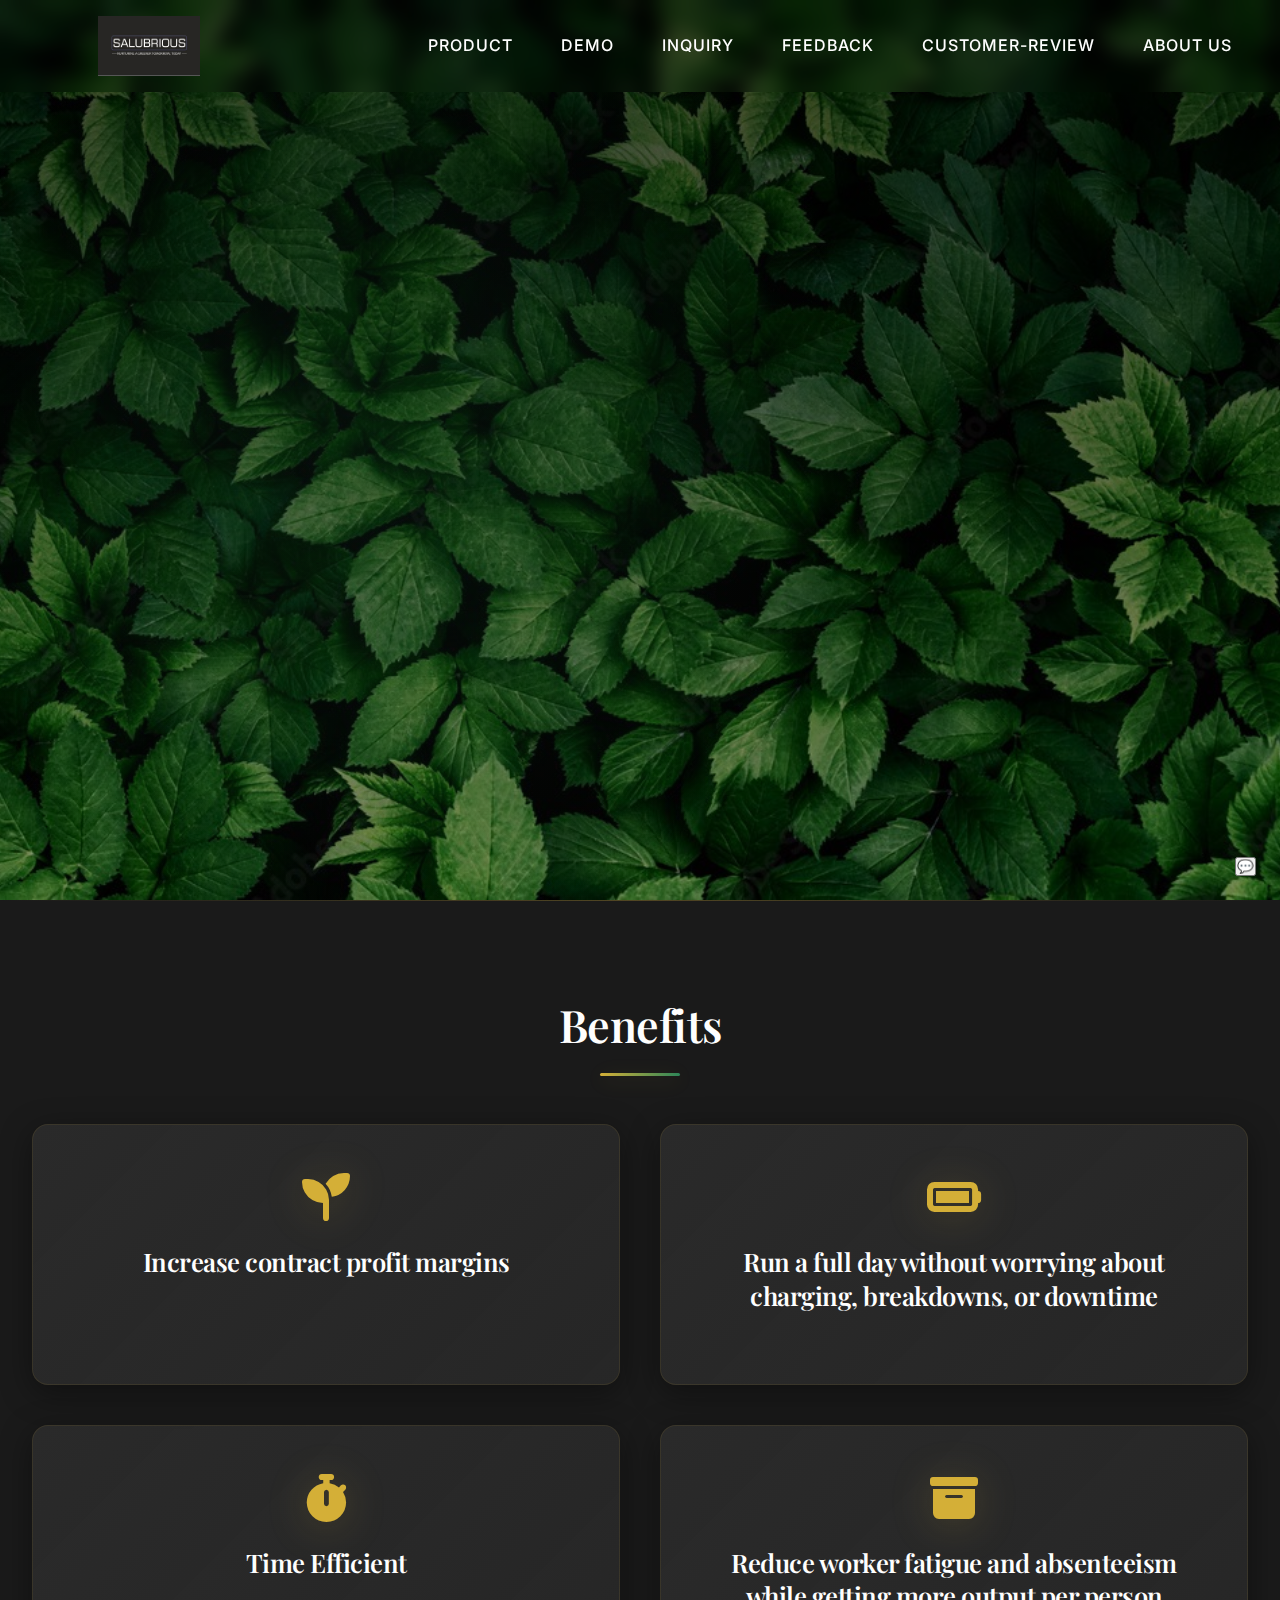
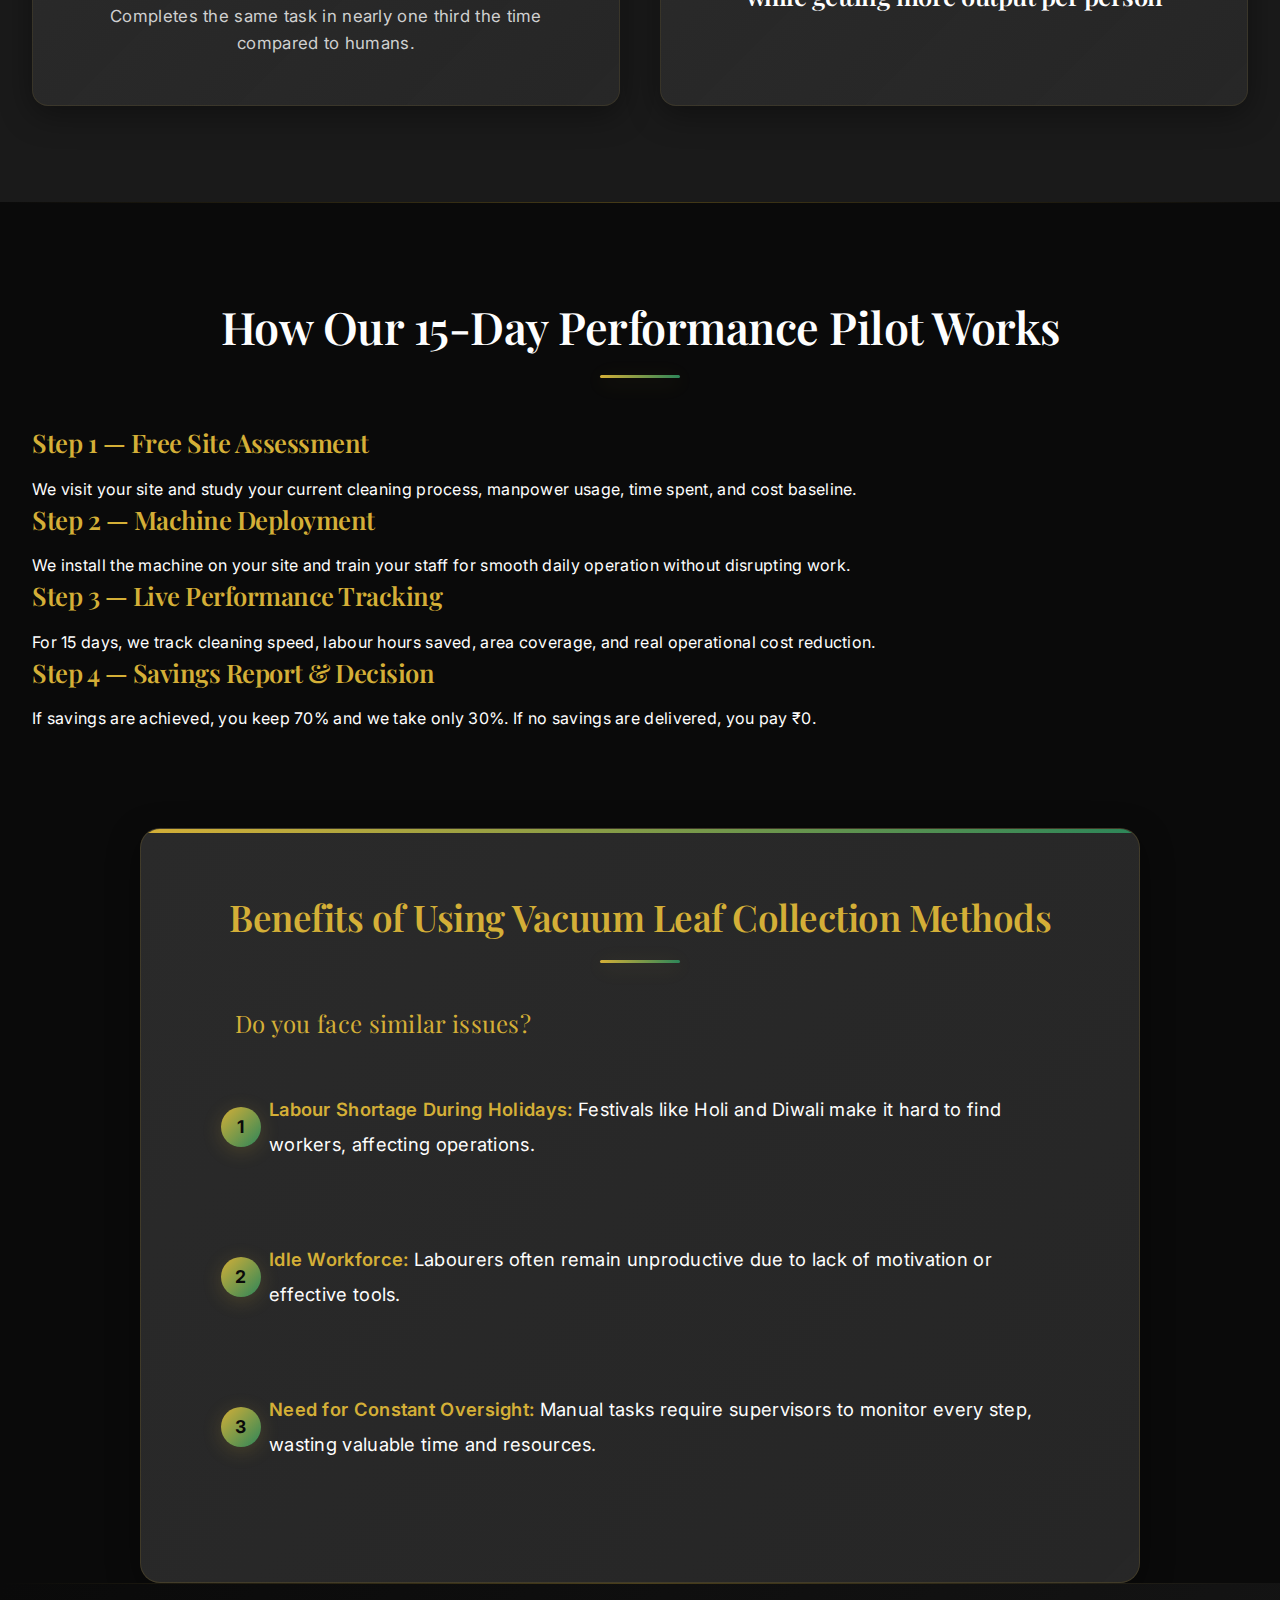
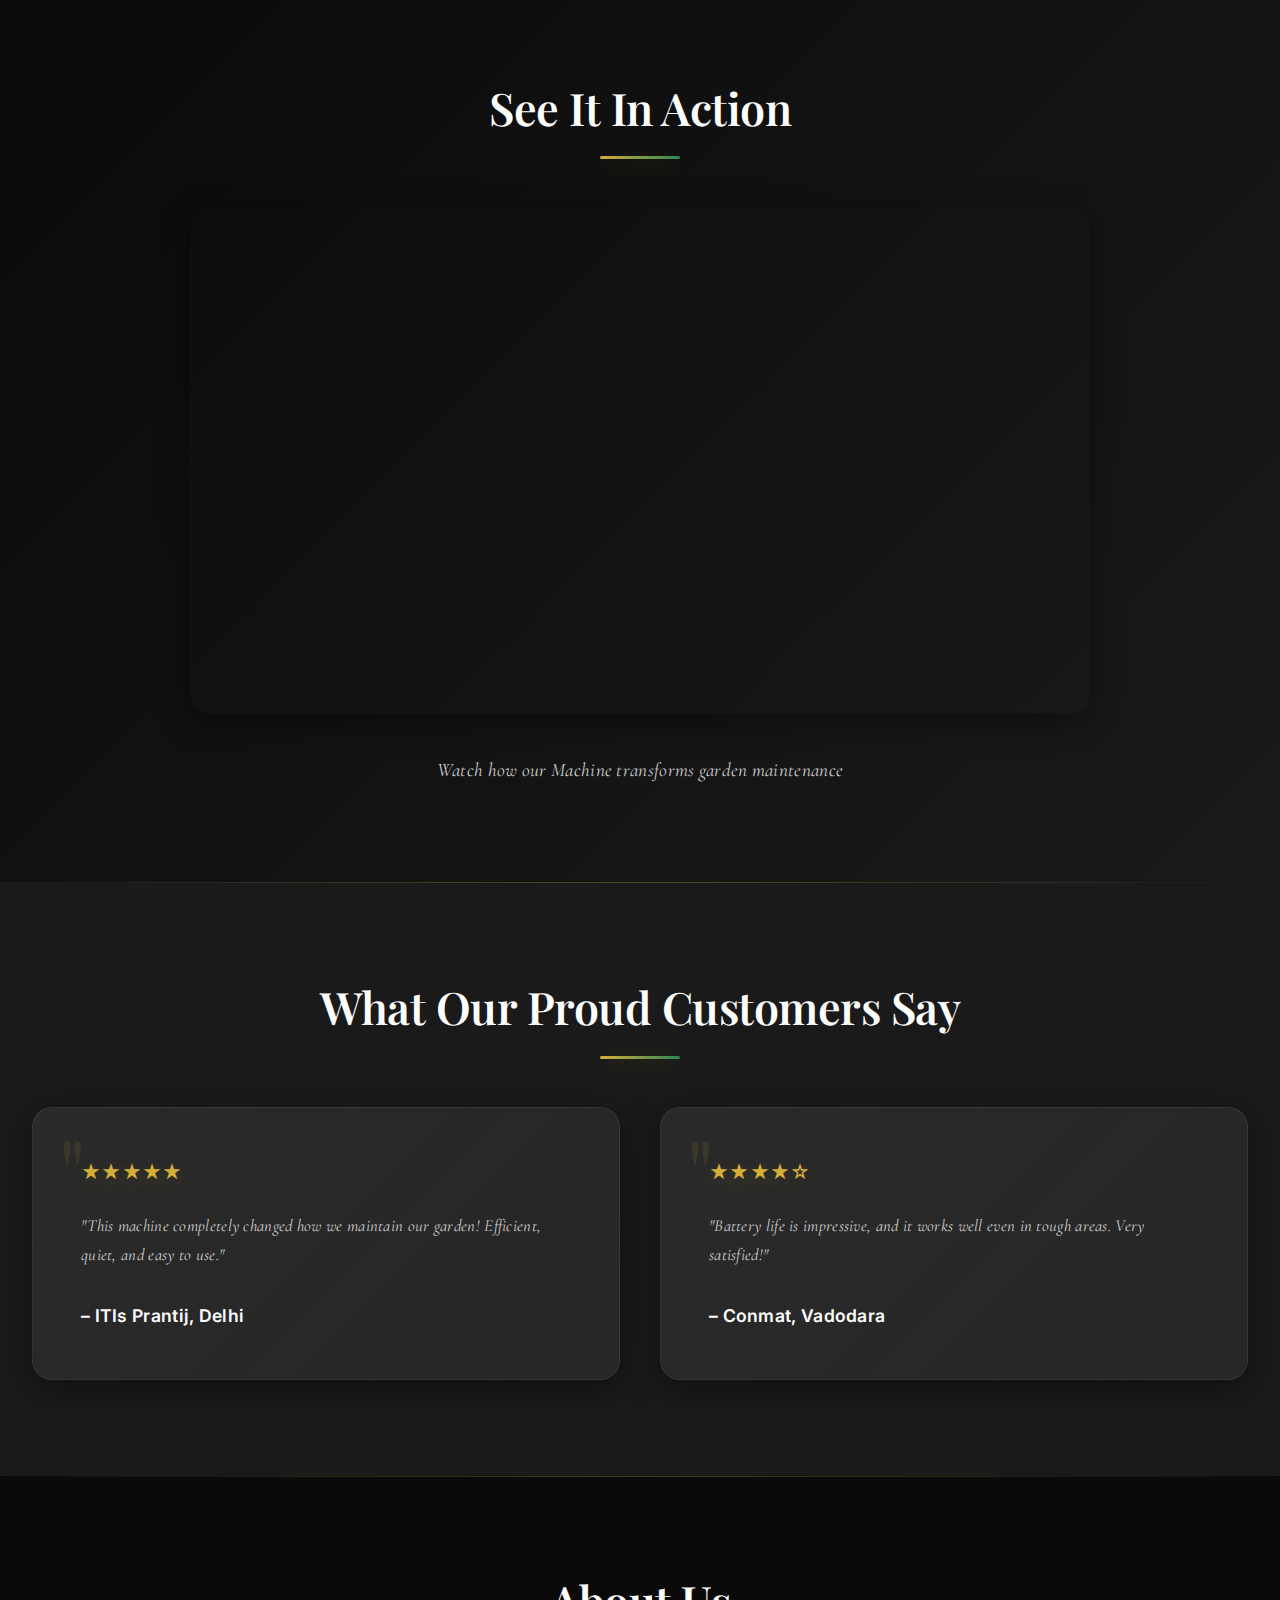
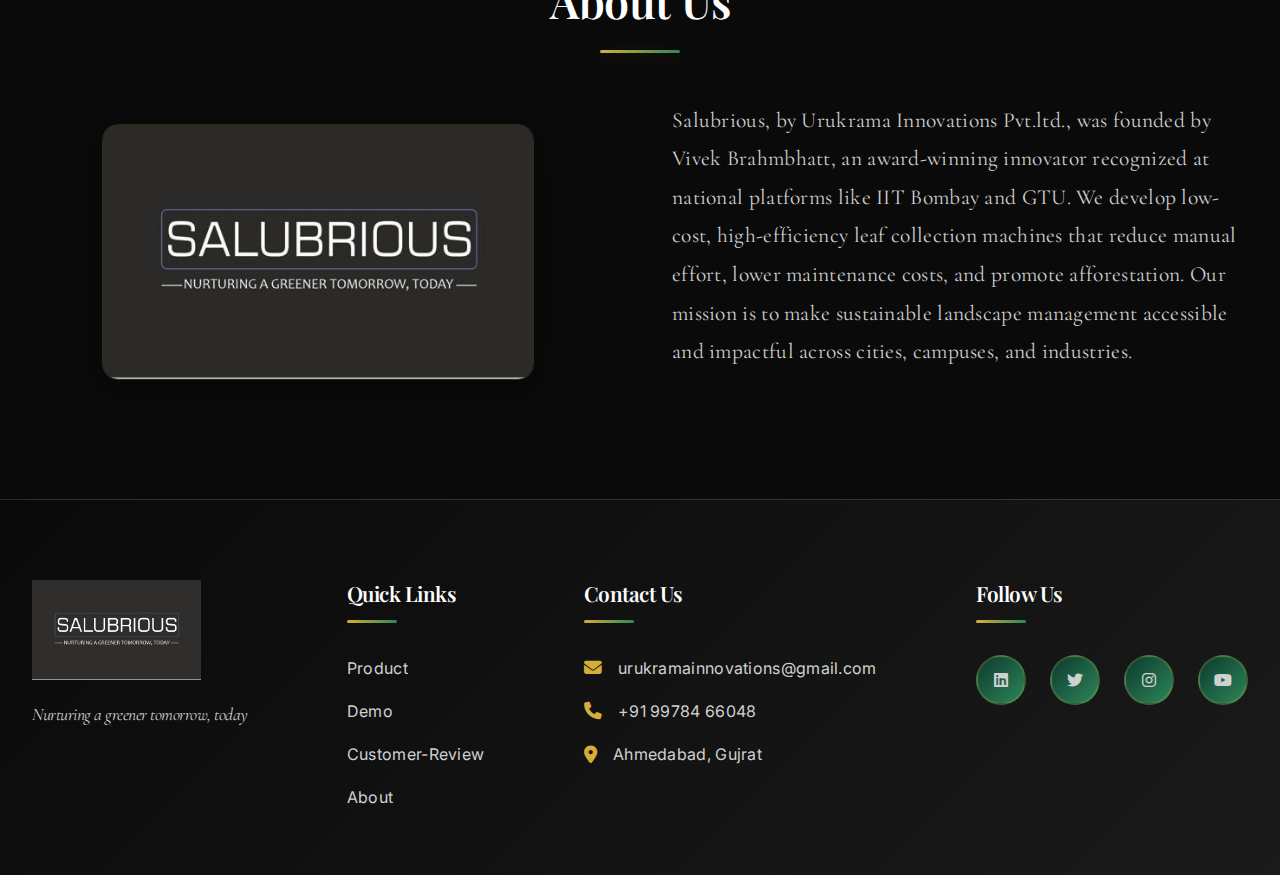
<file: index.html>
<!DOCTYPE html>
<html lang="en">

<head>
    <meta charset="UTF-8">
    <meta name="viewport" content="width=device-width, initial-scale=1.0">
    <title>Landscape Maintenance - Garden Innovation</title>
    <link rel="stylesheet" href="styles.css">
    <link rel="stylesheet" href="https://cdnjs.cloudflare.com/ajax/libs/font-awesome/6.4.0/css/all.min.css">
</head>

<body>
    <header>
        <nav>
            <div class="logo">
                <img src="Images/logo.jpg" alt="Leaf Peaking Machine Logo">
            </div>
            <ul class="nav-links">
                <li><a href="#product">Product</a></li>
                <li><a href="#demo">Demo</a></li>
                <li><a
                        href="https://docs.google.com/forms/d/e/1FAIpQLSdqgSg7xetp-mnraRPZtJLKysJu2bJOkH2Yl0NmN0wqh3jgJA/viewform?usp=dialog">Inquiry</a>
                </li>
                <li><a
                        href="https://docs.google.com/forms/d/e/1FAIpQLSckXaLuU9OtaiIBgDOBpyBiyRlW3_IkB3DNSsGBMraKkQhyDg/viewform?usp=dialog">Feedback</a>
                </li>
                <li><a href="#best-feedback">Customer-Review</a></li>
                <li><a href="#about">About Us</a></li>
            </ul>
            <div class="hamburger">
                <div class="line"></div>
                <div class="line"></div>
                <div class="line"></div>
            </div>
        </nav>
        <div class="hero">
            <div class="hero-content">
                <h1 class="animate-text">30% More Profit in 15 Days — Or You Pay Nothing</h1>
                <p class="animate-text delay-1">15-Day Performance Pilot | You Only Pay If It Saves You Money</p>
                <a href="https://docs.google.com/forms/d/e/1FAIpQLSdqgSg7xetp-mnraRPZtJLKysJu2bJOkH2Yl0NmN0wqh3jgJA/viewform?usp=dialog"
                    class="cta-button animate-text delay-2">Get Yours Today</a>
            </div>
        </div>
    </header>

    <section id="product" class="product-section">
        <h2>Benefits</h2>
        <div class="features-container">
            <div class="feature">
                <i class="fas fa-seedling"></i>
                <h3>Increase contract profit margins</h3>
            </div>
            <div class="feature">
                <i class="fas fa-battery-full"></i>
                <h3>Run a full day without worrying about charging, breakdowns, or downtime</h3>
            </div>
            <div class="feature">
                <i class="fas fa-stopwatch"></i>
                <h3>Time Efficient</h3>
                <p>Completes the same task in nearly one third the time compared to humans.</p>
            </div>
            <div class="feature">
                <i class="fas fa-archive"></i>
                <h3>Reduce worker fatigue and absenteeism while getting more output per person</h3>
            </div>
        </div>
    </section>
 <section class="pilot-process">
  <h2>How Our 15-Day Performance Pilot Works</h2>
  <div class="pilot-steps">

    <div class="pilot-step">
      <h3>Step 1 — Free Site Assessment</h3>
      <p>We visit your site and study your current cleaning process, manpower usage, time spent, and cost baseline.</p>
    </div>

    <div class="pilot-step">
      <h3>Step 2 — Machine Deployment</h3>
      <p>We install the machine on your site and train your staff for smooth daily operation without disrupting work.</p>
    </div>

    <div class="pilot-step">
      <h3>Step 3 — Live Performance Tracking</h3>
      <p>For 15 days, we track cleaning speed, labour hours saved, area coverage, and real operational cost reduction.</p>
    </div>

    <div class="pilot-step">
      <h3>Step 4 — Savings Report & Decision</h3>
      <p>If savings are achieved, you keep 70% and we take only 30%. If no savings are delivered, you pay ₹0.</p>
    </div>

  </div>
</section>

        <div class="manual-challenges">
            <h2>Benefits of Using Vacuum Leaf Collection Methods</h2>
            <p
                style="color: var(--text-accent); font-size: 1.5rem; margin-bottom: 1.5rem; margin-left: 30px; font-family: 'Playfair Display', serif;">
                Do you face similar issues?
            </p>
            <ul>
                <li><strong>Labour Shortage During Holidays:</strong> Festivals like Holi and Diwali make it hard to
                    find workers, affecting operations.</li>
                <li><strong>Idle Workforce:</strong> Labourers often remain unproductive due to lack of motivation
                    or effective tools.</li>
                <li><strong>Need for Constant Oversight:</strong> Manual tasks require supervisors to monitor every
                    step, wasting valuable time and resources.</li>
            </ul>
        </div>
    </section>

    <section id="demo" class="demo-section">
        <h2>See It In Action</h2>
        <div class="video-container">
            <!-- <video width="700" height="400" controls muted loop style="border-radius: 25px;">
                    <source src="Images/Product.mov" type="video/mp4">
                </video> -->
            <!-- width="740" height="415" -->
            <!--  style="display: block; margin: 40px auto; border-radius: 20px; box-shadow: 0 8px 20px rgba(0,0,0,0.2);" -->
            <div class="video-wrapper">
      <iframe src="https://youtube.com/embed/-L-DaWv7xPI" frameborder="0"
                    allow="accelerometer; autoplay; clipboard-write; encrypted-media; gyroscope; picture-in-picture; web-share"
                    referrerpolicy="strict-origin-when-cross-origin" allowfullscreen>
                </iframe>
            </div>
            <p>Watch how our Machine transforms garden maintenance</p>
        </div>
    </section>

    <section id="best-feedback" class="best-feedback-section">
        <h2>What Our Proud Customers Say</h2>
        <div class="testimonials-container" id="testimonials-container">
            <div class="testimonial">
                <div class="testimonial-rating">
                    ★★★★★
                </div>
                <div class="testimonial-text">
                    "This machine completely changed how we maintain our garden! Efficient, quiet, and easy to use."
                </div>
                <div class="testimonial-author">
                    – ITIs Prantij, Delhi
                </div>
            </div>

            <div class="testimonial">
                <div class="testimonial-rating">
                    ★★★★☆
                </div>
                <div class="testimonial-text">
                    "Battery life is impressive, and it works well even in tough areas. Very satisfied!"
                </div>
                <div class="testimonial-author">
                    – Conmat, Vadodara
                </div>
            </div>
        </div>
    </section>

    <section id="about" class="about-section">
        <h2>About Us</h2>
        <div class="about-content">
            <div class="about-image">
                <img src="Images/logo.jpg" alt="Our team">
            </div>
            <div class="about-text">
                <p>Salubrious, by Urukrama Innovations Pvt.ltd., was founded by Vivek Brahmbhatt, an award-winning
                    innovator
                    recognized at national platforms like IIT Bombay and GTU. We develop low-cost, high-efficiency
                    leaf
                    collection machines that reduce manual effort, lower maintenance costs, and promote
                    afforestation.
                    Our mission is to make sustainable landscape management accessible and impactful across cities,
                    campuses, and industries.</p>
            </div>
        </div>
    </section>

    <footer>
        <div class="footer-content">
            <div class="footer-logo">
                <img src="Images/logo.jpg">
                <h3>Nurturing a greener tomorrow, today</h3>
            </div>
            <div class="footer-links">
                <h4>Quick Links</h4>
                <ul>
                    <li><a href="#product">Product</a></li>
                    <li><a href="#demo">Demo</a></li>
                    <li><a href="#best-feedback">Customer-Review</a></li>
                    <li><a href="#about">About</a></li>
                </ul>
            </div>
            <div class="footer-contact">
                <h4>Contact Us</h4>
                <p><i class="fas fa-envelope"></i>urukramainnovations@gmail.com </p>
                <p><i class="fas fa-phone"></i>+91 99784 66048</p>
                <p><i class="fas fa-map-marker-alt"></i>Ahmedabad, Gujrat</p>
            </div>
            <div class="footer-social">
                <h4>Follow Us</h4>
                <div class="social-icons">
                    <a href="https://www.linkedin.com/in/vivek-brahmbhatt-933b70254/"><i
                            class="fab fa-linkedin"></i></a>
                    <a href="https://x.com/salubriousearth/status/1933401869084471516"><i
                            class="fab fa-twitter"></i></a>
                    <a href="https://www.instagram.com/p/DK1GK4Czf3A/"><i class="fab fa-instagram"></i></a>
                    <a href="http://www.youtube.com/@vivekbrahmbhatt2823"><i class="fab fa-youtube"></i></a>
                </div>
            </div>
        </div>
    </footer>
    <div id="chatbot-container" style="position: fixed; bottom: 24px; right: 24px; z-index: 9999; display: flex; align-items: flex-end;">
        <div id="chatbox" style="position: absolute; right: 70px; bottom: 0; display: none; flex-direction: column;">
            <div id="chatbox-header">
                <i class="fas fa-leaf"></i> Salubrious Chatbot
            </div>
            <div id="chat-messages"></div>
            <div id="chatbox-inputbar">
                <input type="text" id="user-input" placeholder="Ask me anything..." autocomplete="off" />
                <button class="send-btn" onclick="sendMessage()"><i class="fas fa-paper-plane"></i></button>
            </div>
        </div>
        <button id="chat-toggle" onclick="toggleChat()">💬</button>
    </div>

    <script>
        const hamburger = document.querySelector('.hamburger');
        const navLinks = document.querySelector('.nav-links');
        const navItems = document.querySelectorAll('.nav-links a');

        hamburger.addEventListener('click', () => {
            navLinks.classList.toggle('active');
            hamburger.classList.toggle('toggle');
        });

        // Close menu on nav link click (for mobile)
        navItems.forEach(link => {
            link.addEventListener('click', () => {
                navLinks.classList.remove('active');
                hamburger.classList.remove('toggle');
            });
        });

        document.addEventListener("DOMContentLoaded", () => {
    const chatbox = document.getElementById("chatbox");
    const chatMessages = document.getElementById("chat-messages");
    const userInput = document.getElementById("user-input");

    // Toggle visibility of the chatbot window with greeting
    window.toggleChat = function () {
        if (chatbox.style.display === "flex") {
            chatbox.style.display = "none";
        } else {
            chatbox.style.display = "flex";
            // Show greeting only if no messages yet
            if (!chatMessages.hasChildNodes()) {
                appendMessage("bot", `<b>Welcome to Salubrious Chatbot! 🌿</b><br>How can I help you with our Leaf Collection Machine today? <br><small>Ask about features, benefits, pricing, or anything else!</small>`);
            }
        }
    }

    // Allow sending message with Enter key
    userInput.addEventListener('keydown', function(event) {
        if (event.key === 'Enter') {
            event.preventDefault();
            window.sendMessage();
        }
    });

    // Send message to Groq API
    window.sendMessage = async function () {
        const message = userInput.value.trim();
        if (!message) return;

        appendMessage("user", message);
        userInput.value = "";

        // Check for farewells and handle on frontend
        const farewellPattern = /^(bye|goodbye|see you|see ya|farewell|thanks|thank you)[.! ]*$/i;
        if (farewellPattern.test(message)) {
            appendMessage("bot", "Goodbye.");
            return;
        }

        try {
            const response = await fetch("/api/chat", {
                method: "POST",
                headers: {
                    "Content-Type": "application/json"
                },
                body: JSON.stringify({ message })
            });

            const data = await response.json();

            if (!data.choices || !data.choices[0]) {
                appendMessage("bot", "Error: Invalid response from Groq.");
                return;
            }

            const reply = data.choices[0].message.content.trim();
            appendMessage("bot", reply);
        } catch (error) {
            appendMessage("bot", "Oops! Something went wrong.");
            console.error("Chatbot error:", error);
        }
    }

    // Display message in chat window with avatars and bubbles
    function appendMessage(sender, text) {
        const messageDiv = document.createElement("div");
        messageDiv.className = `chat-message ${sender}`;
        const avatar = document.createElement("div");
        avatar.className = "avatar";
        if (sender === "user") {
            avatar.innerHTML = '<i class="fas fa-user"></i>';
        } else {
            avatar.innerHTML = '<i class="fas fa-leaf"></i>';
        }
        const bubble = document.createElement("div");
        bubble.className = "chat-bubble";
        bubble.innerHTML = text;
        if (sender === "user") {
            messageDiv.appendChild(avatar);
            messageDiv.appendChild(bubble);
        } else {
            messageDiv.appendChild(avatar);
            messageDiv.appendChild(bubble);
        }
        chatMessages.appendChild(messageDiv);
        chatMessages.scrollTop = chatMessages.scrollHeight;
    }
});
    </script>
</body>

</html>
</file>
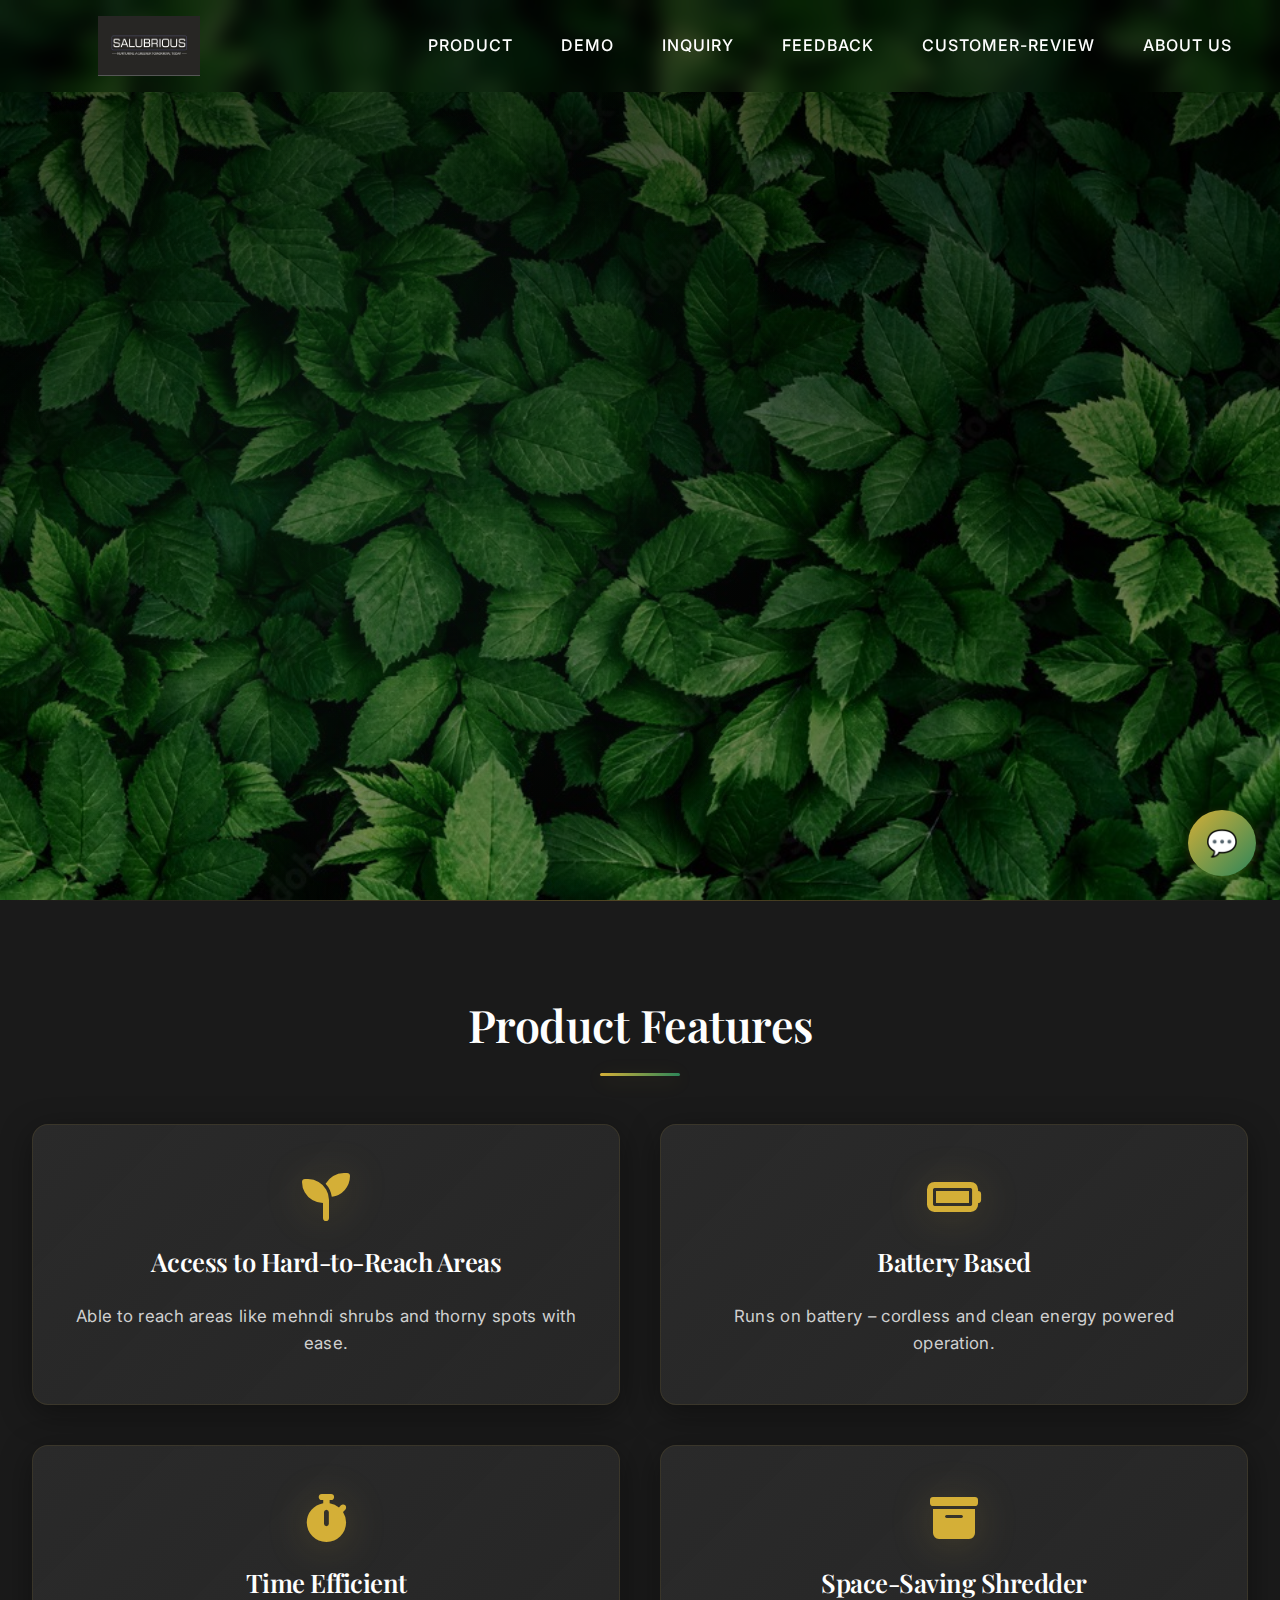
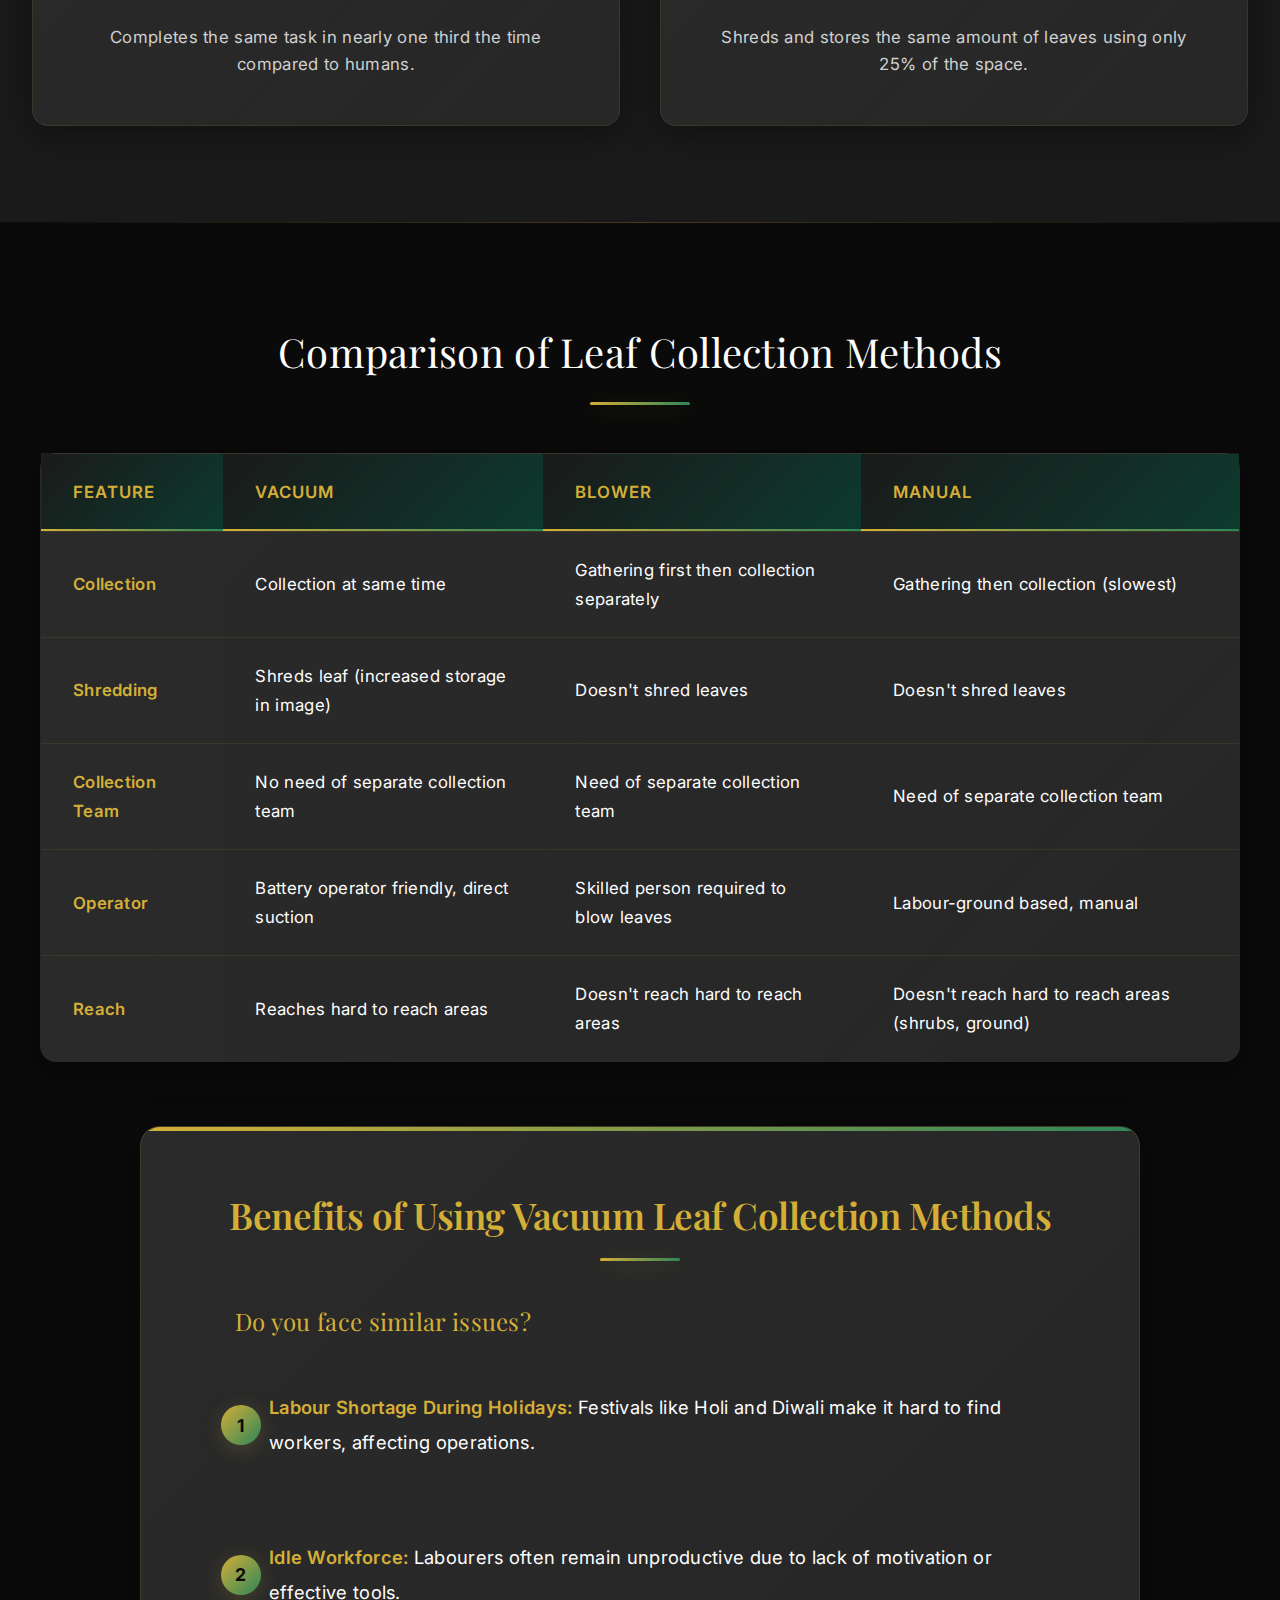
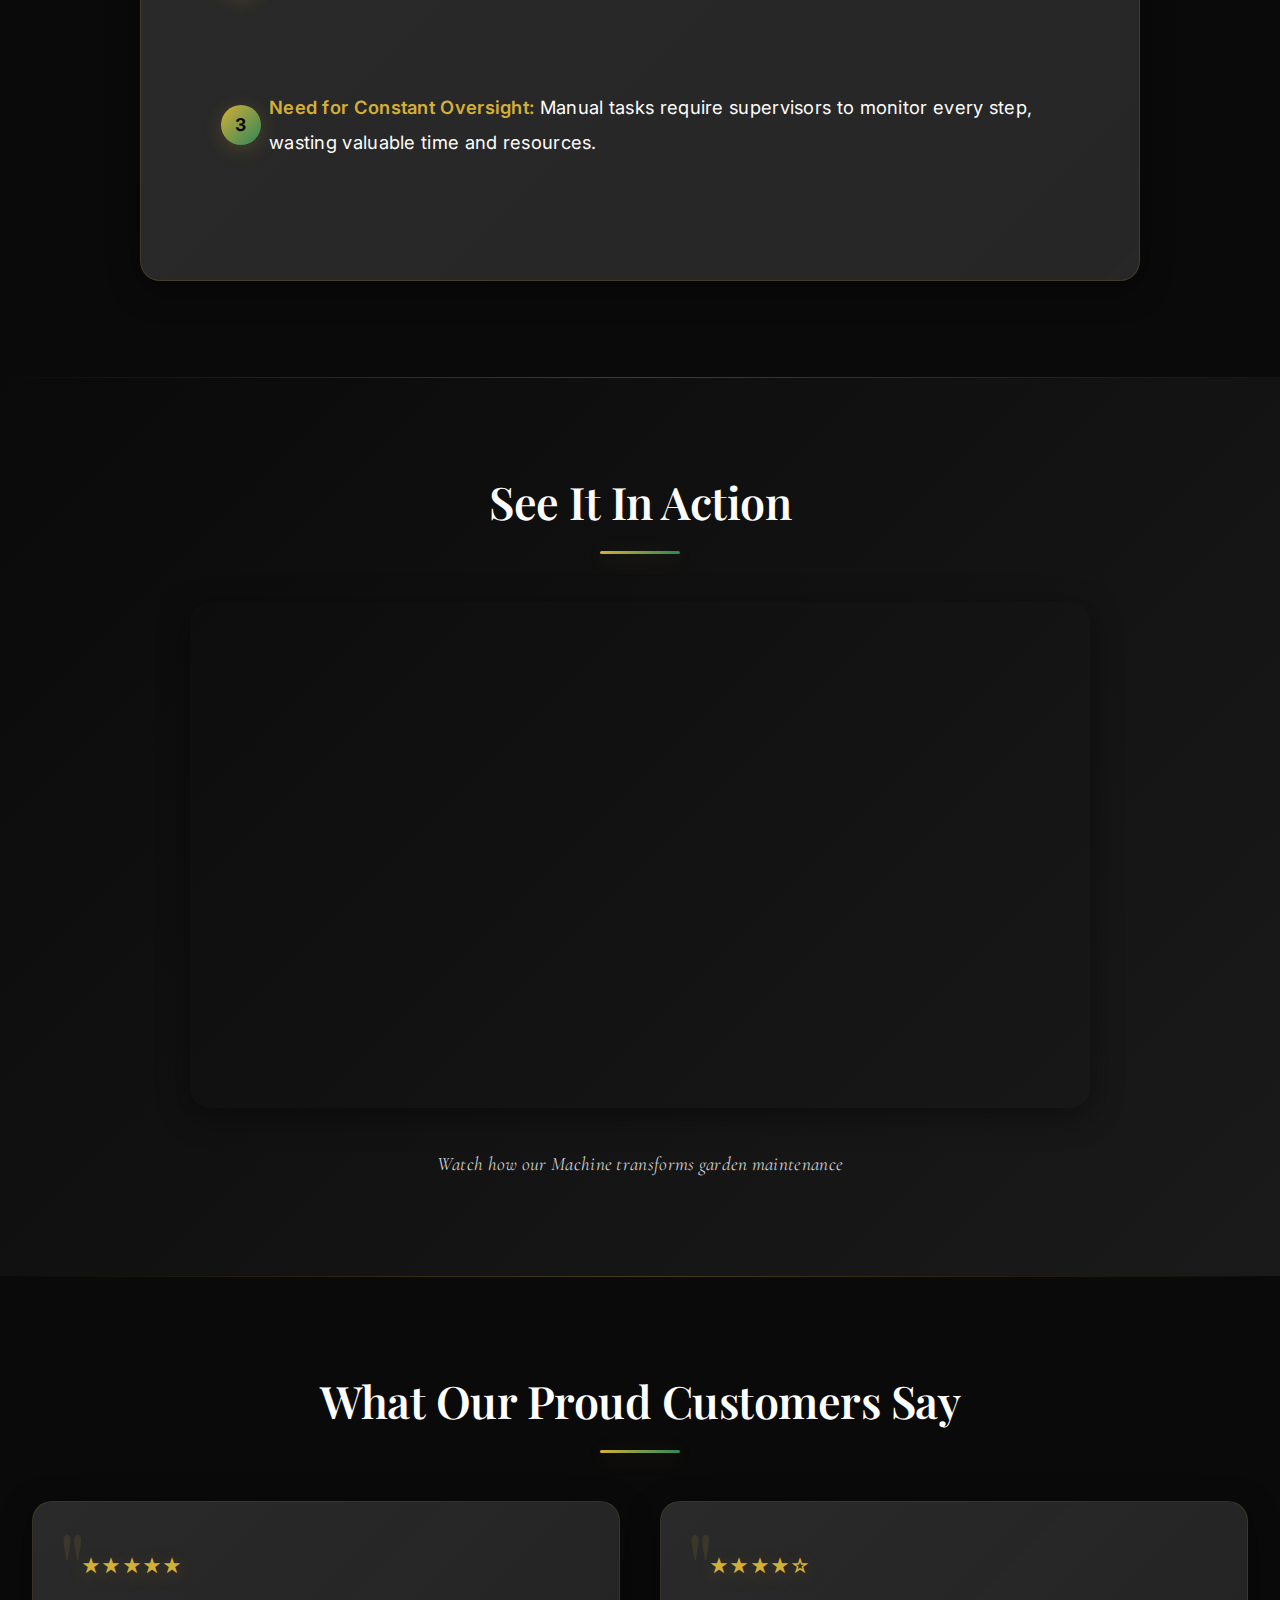
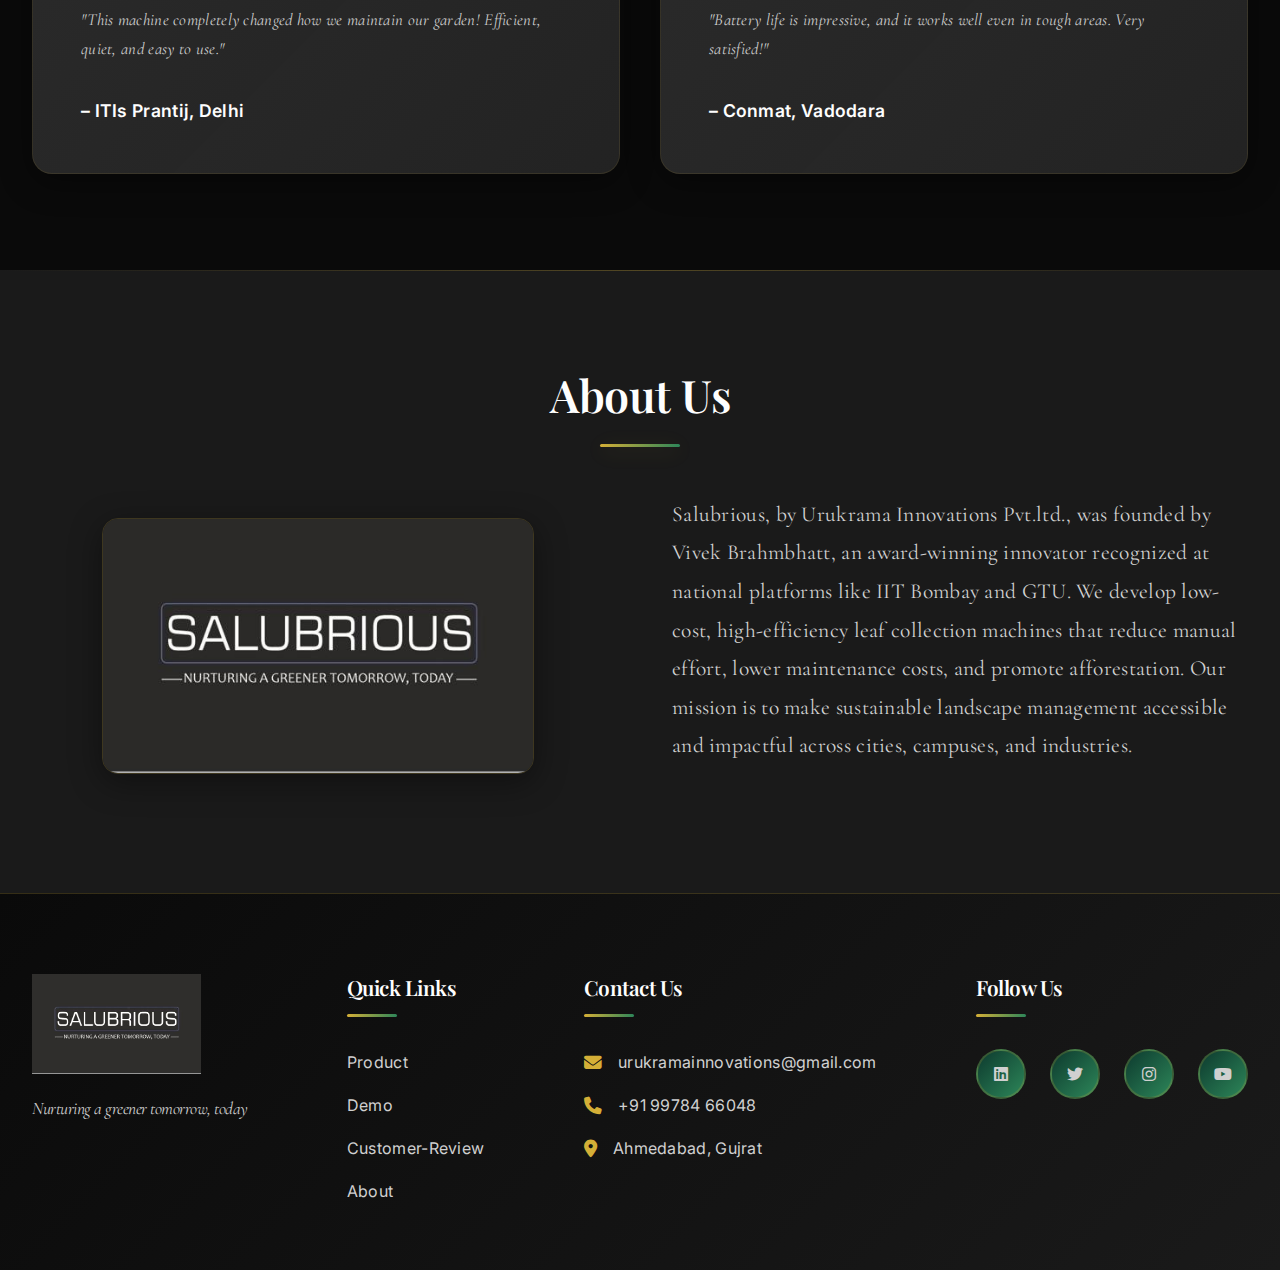
<file: api/index.html>
<!DOCTYPE html>
<html lang="en">

<head>
    <meta charset="UTF-8">
    <meta name="viewport" content="width=device-width, initial-scale=1.0">
    <title>Leaf Peaking Machine - Garden Innovation</title>
    <link rel="stylesheet" href="styles.css">
    <link rel="stylesheet" href="https://cdnjs.cloudflare.com/ajax/libs/font-awesome/6.4.0/css/all.min.css">
</head>

<body>
    <header>
        <nav>
            <div class="logo">
                <img src="Images/logo.jpg" alt="Leaf Peaking Machine Logo">
            </div>
            <ul class="nav-links">
                <li><a href="#product">Product</a></li>
                <li><a href="#demo">Demo</a></li>
                <li><a
                        href="https://docs.google.com/forms/d/e/1FAIpQLSdqgSg7xetp-mnraRPZtJLKysJu2bJOkH2Yl0NmN0wqh3jgJA/viewform?usp=dialog">Inquiry</a>
                </li>
                <li><a
                        href="https://docs.google.com/forms/d/e/1FAIpQLSckXaLuU9OtaiIBgDOBpyBiyRlW3_IkB3DNSsGBMraKkQhyDg/viewform?usp=dialog">Feedback</a>
                </li>
                <li><a href="#best-feedback">Customer-Review</a></li>
                <li><a href="#about">About Us</a></li>
            </ul>
            <div class="hamburger">
                <div class="line"></div>
                <div class="line"></div>
                <div class="line"></div>
            </div>
        </nav>
        <div class="hero">
            <div class="hero-content">
                <h1 class="animate-text">Revolutionize Your landscape Maintenance Agency</h1>
                <p class="animate-text delay-1">The most efficient leaf collection solution for modern gardens</p>
                <a href="https://docs.google.com/forms/d/e/1FAIpQLSdqgSg7xetp-mnraRPZtJLKysJu2bJOkH2Yl0NmN0wqh3jgJA/viewform?usp=dialog"
                    class="cta-button animate-text delay-2">Get Yours Today</a>
            </div>
        </div>
    </header>

    <section id="product" class="product-section">
        <h2>Product Features</h2>
        <div class="features-container">
            <div class="feature">
                <i class="fas fa-seedling"></i>
                <h3>Access to Hard-to-Reach Areas</h3>
                <p>Able to reach areas like mehndi shrubs and thorny spots with ease.</p>
            </div>
            <div class="feature">
                <i class="fas fa-battery-full"></i>
                <h3>Battery Based</h3>
                <p>Runs on battery – cordless and clean energy powered operation.</p>
            </div>
            <div class="feature">
                <i class="fas fa-stopwatch"></i>
                <h3>Time Efficient</h3>
                <p>Completes the same task in nearly one third the time compared to humans.</p>
            </div>
            <div class="feature">
                <i class="fas fa-archive"></i>
                <h3>Space-Saving Shredder</h3>
                <p>Shreds and stores the same amount of leaves using only 25% of the space.</p>
            </div>
        </div>
    </section>
    <section class="product-specifications-section">
        <table class="comparison-table">
            <caption>Comparison of Leaf Collection Methods</caption>
            <thead>
                <tr>
                    <th>Feature</th>
                    <th>Vacuum</th>
                    <th>Blower</th>
                    <th>Manual</th>
                </tr>
            </thead>
            <tbody>
                <tr>
                    <td>Collection</td>
                    <td>Collection at same time</td>
                    <td>Gathering first then collection separately</td>
                    <td>Gathering then collection (slowest)</td>
                </tr>
                <tr>
                    <td>Shredding</td>
                    <td>Shreds leaf (increased storage in image)</td>
                    <td>Doesn't shred leaves</td>
                    <td>Doesn't shred leaves</td>
                </tr>
                <tr>
                    <td>Collection Team</td>
                    <td>No need of separate collection team</td>
                    <td>Need of separate collection team</td>
                    <td>Need of separate collection team</td>
                </tr>
                <tr>
                    <td>Operator</td>
                    <td>Battery operator friendly, direct suction</td>
                    <td>Skilled person required to blow leaves</td>
                    <td>Labour-ground based, manual</td>
                </tr>
                <tr>
                    <td>Reach</td>
                    <td>Reaches hard to reach areas</td>
                    <td>Doesn't reach hard to reach areas</td>
                    <td>Doesn't reach hard to reach areas (shrubs, ground)</td>
                </tr>
            </tbody>
        </table>

        <div class="manual-challenges">
            <h2>Benefits of Using Vacuum Leaf Collection Methods</h2>
            <p
                style="color: var(--text-accent); font-size: 1.5rem; margin-bottom: 1.5rem; margin-left: 30px; font-family: 'Playfair Display', serif;">
                Do you face similar issues?
            </p>
            <ul>
                <li><strong>Labour Shortage During Holidays:</strong> Festivals like Holi and Diwali make it hard to
                    find workers, affecting operations.</li>
                <li><strong>Idle Workforce:</strong> Labourers often remain unproductive due to lack of motivation
                    or effective tools.</li>
                <li><strong>Need for Constant Oversight:</strong> Manual tasks require supervisors to monitor every
                    step, wasting valuable time and resources.</li>
            </ul>
        </div>
    </section>

    <section id="demo" class="demo-section">
        <h2>See It In Action</h2>
        <div class="video-container">
            <!-- <video width="700" height="400" controls muted loop style="border-radius: 25px;">
                    <source src="Images/Product.mov" type="video/mp4">
                </video> -->
            <!-- width="740" height="415" -->
            <!--  style="display: block; margin: 40px auto; border-radius: 20px; box-shadow: 0 8px 20px rgba(0,0,0,0.2);" -->
            <div class="video-wrapper">
                <iframe src="https://www.youtube.com/embed/TeevH7uE9VM?si=Udwdq3w1tFOKeYDF" frameborder="0"
                    allow="accelerometer; autoplay; clipboard-write; encrypted-media; gyroscope; picture-in-picture; web-share"
                    referrerpolicy="strict-origin-when-cross-origin" allowfullscreen>
                </iframe>
            </div>
            <p>Watch how our Machine transforms garden maintenance</p>
        </div>
    </section>

    <section id="best-feedback" class="best-feedback-section">
        <h2>What Our Proud Customers Say</h2>
        <div class="testimonials-container" id="testimonials-container">
            <div class="testimonial">
                <div class="testimonial-rating">
                    ★★★★★
                </div>
                <div class="testimonial-text">
                    "This machine completely changed how we maintain our garden! Efficient, quiet, and easy to use."
                </div>
                <div class="testimonial-author">
                    – ITIs Prantij, Delhi
                </div>
            </div>

            <div class="testimonial">
                <div class="testimonial-rating">
                    ★★★★☆
                </div>
                <div class="testimonial-text">
                    "Battery life is impressive, and it works well even in tough areas. Very satisfied!"
                </div>
                <div class="testimonial-author">
                    – Conmat, Vadodara
                </div>
            </div>
        </div>
    </section>

    <section id="about" class="about-section">
        <h2>About Us</h2>
        <div class="about-content">
            <div class="about-image">
                <img src="Images/logo.jpg" alt="Our team">
            </div>
            <div class="about-text">
                <p>Salubrious, by Urukrama Innovations Pvt.ltd., was founded by Vivek Brahmbhatt, an award-winning
                    innovator
                    recognized at national platforms like IIT Bombay and GTU. We develop low-cost, high-efficiency
                    leaf
                    collection machines that reduce manual effort, lower maintenance costs, and promote
                    afforestation.
                    Our mission is to make sustainable landscape management accessible and impactful across cities,
                    campuses, and industries.</p>
            </div>
        </div>
    </section>

    <footer>
        <div class="footer-content">
            <div class="footer-logo">
                <img src="Images/logo.jpg">
                <h3>Nurturing a greener tomorrow, today</h3>
            </div>
            <div class="footer-links">
                <h4>Quick Links</h4>
                <ul>
                    <li><a href="#product">Product</a></li>
                    <li><a href="#demo">Demo</a></li>
                    <li><a href="#best-feedback">Customer-Review</a></li>
                    <li><a href="#about">About</a></li>
                </ul>
            </div>
            <div class="footer-contact">
                <h4>Contact Us</h4>
                <p><i class="fas fa-envelope"></i>urukramainnovations@gmail.com </p>
                <p><i class="fas fa-phone"></i>+91 99784 66048</p>
                <p><i class="fas fa-map-marker-alt"></i>Ahmedabad, Gujrat</p>
            </div>
            <div class="footer-social">
                <h4>Follow Us</h4>
                <div class="social-icons">
                    <a href="https://www.linkedin.com/in/vivek-brahmbhatt-933b70254/"><i
                            class="fab fa-linkedin"></i></a>
                    <a href="https://x.com/salubriousearth/status/1933401869084471516"><i
                            class="fab fa-twitter"></i></a>
                    <a href="https://www.instagram.com/p/DK1GK4Czf3A/"><i class="fab fa-instagram"></i></a>
                    <a href="http://www.youtube.com/@vivekbrahmbhatt2823"><i class="fab fa-youtube"></i></a>
                </div>
            </div>
        </div>
    </footer>
    <div id="chatbot-container" style="position: fixed; bottom: 24px; right: 24px; z-index: 9999; display: flex; align-items: flex-end;">
        <div id="chatbox" style="position: absolute; right: 70px; bottom: 0; display: none; flex-direction: column;">
            <div id="chatbox-header">
                <i class="fas fa-leaf"></i> Salubrious Chatbot
            </div>
            <div id="chat-messages"></div>
            <div id="chatbox-inputbar">
                <input type="text" id="user-input" placeholder="Ask me anything..." autocomplete="off" />
                <button class="send-btn" onclick="sendMessage()"><i class="fas fa-paper-plane"></i></button>
            </div>
        </div>
        <button id="chat-toggle" onclick="toggleChat()">💬</button>
    </div>

    <script>
        const hamburger = document.querySelector('.hamburger');
        const navLinks = document.querySelector('.nav-links');
        const navItems = document.querySelectorAll('.nav-links a');

        hamburger.addEventListener('click', () => {
            navLinks.classList.toggle('active');
            hamburger.classList.toggle('toggle');
        });

        // Close menu on nav link click (for mobile)
        navItems.forEach(link => {
            link.addEventListener('click', () => {
                navLinks.classList.remove('active');
                hamburger.classList.remove('toggle');
            });
        });

        document.addEventListener("DOMContentLoaded", () => {
    const chatbox = document.getElementById("chatbox");
    const chatMessages = document.getElementById("chat-messages");
    const userInput = document.getElementById("user-input");

    // Toggle visibility of the chatbot window with greeting
    window.toggleChat = function () {
        if (chatbox.style.display === "flex") {
            chatbox.style.display = "none";
        } else {
            chatbox.style.display = "flex";
            // Show greeting only if no messages yet
            if (!chatMessages.hasChildNodes()) {
                appendMessage("bot", `<b>Welcome to Salubrious Chatbot! 🌿</b><br>How can I help you with our Leaf Collection Machine today? <br><small>Ask about features, benefits, pricing, or anything else!</small>`);
            }
        }
    }

    // Allow sending message with Enter key
    userInput.addEventListener('keydown', function(event) {
        if (event.key === 'Enter') {
            event.preventDefault();
            window.sendMessage();
        }
    });

    // Send message to Groq API
    window.sendMessage = async function () {
        const message = userInput.value.trim();
        if (!message) return;

        appendMessage("user", message);
        userInput.value = "";

        // Check for farewells and handle on frontend
        const farewellPattern = /^(bye|goodbye|see you|see ya|farewell|thanks|thank you)[.! ]*$/i;
        if (farewellPattern.test(message)) {
            appendMessage("bot", "Goodbye.");
            return;
        }

        try {
            const response = await fetch("/api/chat", {
                method: "POST",
                headers: {
                    "Content-Type": "application/json"
                },
                body: JSON.stringify({ message })
            });

            const data = await response.json();

            if (!data.choices || !data.choices[0]) {
                appendMessage("bot", "Error: Invalid response from Groq.");
                return;
            }

            const reply = data.choices[0].message.content.trim();
            appendMessage("bot", reply);
        } catch (error) {
            appendMessage("bot", "Oops! Something went wrong.");
            console.error("Chatbot error:", error);
        }
    }

    // Display message in chat window with avatars and bubbles
    function appendMessage(sender, text) {
        const messageDiv = document.createElement("div");
        messageDiv.className = `chat-message ${sender}`;
        const avatar = document.createElement("div");
        avatar.className = "avatar";
        if (sender === "user") {
            avatar.innerHTML = '<i class="fas fa-user"></i>';
        } else {
            avatar.innerHTML = '<i class="fas fa-leaf"></i>';
        }
        const bubble = document.createElement("div");
        bubble.className = "chat-bubble";
        bubble.innerHTML = text;
        if (sender === "user") {
            messageDiv.appendChild(avatar);
            messageDiv.appendChild(bubble);
        } else {
            messageDiv.appendChild(avatar);
            messageDiv.appendChild(bubble);
        }
        chatMessages.appendChild(messageDiv);
        chatMessages.scrollTop = chatMessages.scrollHeight;
    }
});
    </script>
</body>

</html>
</file>
<file: styles.css>
/* Luxury Base Styles */
@import url('https://fonts.googleapis.com/css2?family=Playfair+Display:wght@400;500;600;700&family=Inter:wght@300;400;500;600;700&family=Cormorant+Garamond:wght@300;400;500;600;700&display=swap');

:root {
    /* Luxury Color Palette */
    --primary-color: #0d3a2e;
    /* Deep Dark Green */
    --secondary-color: #1a5d47;
    /* Rich Forest Green */
    --accent-color: #2d8659;
    /* Elegant Green */
    --luxury-black: #0a0a0a;
    /* Pure Luxury Black */
    --charcoal: #1a1a1a;
    /* Rich Charcoal */
    --dark-grey: #2a2a2a;
    /* Sophisticated Grey */
    --medium-grey: #404040;
    /* Medium Grey */
    --light-grey: #888888;
    /* Light Grey */
    --gold-accent: #d4af37;
    /* Luxury Gold */
    --cream: #f8f6f0;
    /* Premium Cream */
    --pearl-white: #fefefe;
    /* Pearl White */

    /* Text Colors */
    --text-primary: #fefefe;
    /* Primary Text - Pearl White */
    --text-secondary: #d0d0d0;
    /* Secondary Text - Light Grey */
    --text-accent: #d4af37;
    /* Accent Text - Gold */
    --text-dark: #0a0a0a;
    /* Dark Text for light backgrounds */

    /* Background Colors */
    --bg-primary: #0a0a0a;
    /* Primary Background - Luxury Black */
    --bg-secondary: #1a1a1a;
    /* Secondary Background - Charcoal */
    --bg-card: #2a2a2a;
    /* Card Background - Dark Grey */
    --bg-section: #1a1a1a;
    /* Section Background */

    /* Effects */
    --luxury-shadow: 0 8px 32px rgba(0, 0, 0, 0.4);
    --gold-shadow: 0 4px 20px rgba(212, 175, 55, 0.2);
    --green-glow: 0 0 20px rgba(45, 134, 89, 0.3);
    --transition: all 0.4s cubic-bezier(0.25, 0.46, 0.45, 0.94);
}

* {
    margin: 0;
    padding: 0;
    box-sizing: border-box;
}

html {
    scroll-behavior: smooth;
}

body {
    font-family: 'Inter', sans-serif;
    line-height: 1.7;
    color: var(--text-primary);
    background-color: var(--bg-primary);
    font-weight: 400;
    letter-spacing: 0.3px;
}

a {
    text-decoration: none;
    color: var(--text-accent);
    transition: var(--transition);
}

a:hover {
    color: var(--accent-color);
    text-shadow: var(--green-glow);
}

h1,
h2,
h3,
h4 {
    font-family: 'Playfair Display', serif;
    font-weight: 600;
    line-height: 1.3;
    letter-spacing: -0.5px;
}

h1 {
    font-size: 4rem;
    font-weight: 700;
    background: linear-gradient(135deg, var(--text-primary) 0%, var(--text-accent) 100%);
    -webkit-background-clip: text;
    -webkit-text-fill-color: transparent;
    background-clip: text;
}

h2 {
    font-size: 2.8rem;
    margin-bottom: 3rem;
    text-align: center;
    color: var(--text-primary);
    position: relative;
    font-weight: 600;
}

h2::after {
    content: "";
    display: block;
    width: 80px;
    height: 3px;
    background: linear-gradient(90deg, var(--gold-accent) 0%, var(--accent-color) 100%);
    margin: 1.2rem auto;
    border-radius: 2px;
    box-shadow: var(--gold-shadow);
}

h3 {
    font-size: 1.6rem;
    color: var(--text-accent);
    margin-bottom: 1rem;
}

section {
    padding: 6rem 2rem;
    background-color: var(--bg-primary);
    position: relative;
}

section:nth-child(even) {
    background-color: var(--bg-secondary);
}

section::before {
    content: '';
    position: absolute;
    top: 0;
    left: 0;
    right: 0;
    height: 1px;
    background: linear-gradient(90deg, transparent 0%, var(--gold-accent) 50%, transparent 100%);
    opacity: 0.3;
}

.container {
    max-width: 1400px;
    margin: 0 auto;
}

/* Luxury Header & Navigation */
header {
    /* background: linear-gradient(135deg, rgba(10, 10, 10, 0.95) 0%, rgba(13, 58, 46, 0.9) 50%, rgba(10, 10, 10, 0.95) 100%); */
    background: linear-gradient(rgba(0, 0, 0, 0.7), rgba(0, 0, 0, 0.4)), url("Images/img2.jpg");
    background-size: cover;
    background-position: center;
    color: var(--text-primary);
    background-repeat: no-repeat;
    height: 100vh;
    margin: 0;
    display: flex;
    flex-direction: column;
    position: relative;
    overflow: hidden;
}

header::before {
    content: '';
    position: absolute;
    top: 0;
    left: 0;
    right: 0;
    bottom: 0;
    background: radial-gradient(circle at 30% 50%,
            rgba(45, 134, 89, 0.1) 0%,
            transparent 50%);
    z-index: 1;
}

nav {
    display: flex;
    justify-content: space-between;
    align-items: center;
    padding: 1rem 3rem;
    position: fixed;
    width: 100%;
    z-index: 1000;
    transition: var(--transition);
    backdrop-filter: blur(10px);
}

nav.scrolled {
    background-color: rgba(10, 10, 10, 0.95);
    box-shadow: var(--luxury-shadow);
    padding: 1rem 3rem;
    border-bottom: 1px solid rgba(212, 175, 55, 0.2);
}

.logo {
    display: flex;
    align-items: center;
    z-index: 2;
}

.logo img {
    height: 60px;
    margin-left: 50px;
    filter: brightness(1.1) contrast(1.1);
    transition: var(--transition);
}

.logo img:hover {
    filter: brightness(1.2) contrast(1.2) drop-shadow(0 0 10px rgba(212, 175, 55, 0.3));
}

.logo h1 {
    font-size: 1.8rem;
    color: var(--text-primary);
    transition: var(--transition);
    margin-left: 1rem;
}

.nav-links {
    display: flex;
    list-style: none;
    z-index: 2;
}

.nav-links li {
    margin-left: 3rem;
}

.nav-links a {
    color: var(--text-primary);
    font-weight: 500;
    font-size: 1rem;
    text-transform: uppercase;
    letter-spacing: 1px;
    transition: var(--transition);
    position: relative;
    padding: 0.5rem 0;
}

.nav-links a::after {
    content: '';
    position: absolute;
    bottom: 0;
    left: 0;
    width: 0;
    height: 2px;
    background: linear-gradient(90deg, var(--gold-accent), var(--accent-color));
    transition: var(--transition);
}

.nav-links a:hover {
    color: var(--text-accent);
    text-shadow: var(--gold-shadow);
}

.nav-links a:hover::after {
    width: 100%;
}

.hamburger {
    display: none;
    cursor: pointer;
    z-index: 2;
}

.hamburger .line {
    width: 28px;
    height: 3px;
    background: linear-gradient(90deg, var(--text-primary), var(--text-accent));
    margin: 6px;
    transition: var(--transition);
    border-radius: 2px;
}

/* Luxury Hero Section */
.hero {
    flex: 1;
    display: flex;
    align-items: center;
    justify-content: space-between;
    padding: 0 5%;
    /* max-width: 1600px; */
    margin: 0 auto;
    z-index: 2;
    position: relative;
    /* background: linear-gradient(rgba(0, 0, 0, 0.7), rgba(0, 0, 0, 0.4)), url("Images/Product.mov");  */
}

.hero-content {
    flex: 1;
    max-width: 700px;
}

.hero-content h1 {
    font-size: 4.5rem;
    margin-bottom: 2rem;
    line-height: 1.3;
    font-family: 'Playfair Display', serif;
}

.hero-content p {
    font-size: 1.3rem;
    margin-bottom: 3rem;
    color: var(--text-secondary);
    font-family: 'Cormorant Garamond', serif;
    font-weight: 400;
    line-height: 1.6;
}

.cta-button {
    display: inline-block;
    background: linear-gradient(135deg, var(--primary-color) 0%, var(--accent-color) 100%);
    color: var(--text-primary);
    padding: 1.2rem 3rem;
    border-radius: 8px;
    font-weight: 600;
    text-transform: uppercase;
    letter-spacing: 2px;
    transition: var(--transition);
    border: 2px solid transparent;
    box-shadow: var(--luxury-shadow);
    font-family: 'Inter', sans-serif;
    position: relative;
    overflow: hidden;
}

.cta-button::before {
    content: '';
    position: absolute;
    top: 0;
    left: -100%;
    width: 100%;
    height: 100%;
    background: linear-gradient(90deg, transparent, rgba(255, 255, 255, 0.1), transparent);
    transition: var(--transition);
}

.cta-button:hover {
    transform: translateY(-3px);
    box-shadow: var(--luxury-shadow), var(--gold-shadow);
    border-color: var(--gold-accent);
    color: var(--text-primary);
}

.cta-button:hover::before {
    left: 100%;
}

.hero-image {
    flex: 1;
    display: flex;
    justify-content: flex-end;
    max-width: 450px;
}

.hero-image img {
    max-width: 100%;
    height: auto;
    border-radius: 12px;
    box-shadow: var(--luxury-shadow);
    border: 1px solid rgba(212, 175, 55, 0.2);
    transition: var(--transition);
}

.hero-image img:hover {
    transform: scale(1.02);
    box-shadow: var(--luxury-shadow), var(--green-glow);
}

/* Luxury Animations */
.animate-text {
    opacity: 0;
    transform: translateY(30px);
    animation: luxuryFadeInUp 1s forwards;
}

.delay-1 {
    animation-delay: 0.4s;
}

.delay-2 {
    animation-delay: 0.8s;
}

.animate-fade-in {
    opacity: 0;
    animation: luxuryFadeIn 1.5s forwards;
    animation-delay: 1s;
}

@keyframes luxuryFadeInUp {
    to {
        opacity: 1;
        transform: translateY(0);
    }
}

@keyframes luxuryFadeIn {
    to {
        opacity: 1;
    }
}

/* Luxury Product Features Section */
.features-container {
    display: grid;
    grid-template-columns: repeat(2, 1fr);
    gap: 2.5rem;
    max-width: 1400px;
    margin: 0 auto;
}

.feature {
    background: linear-gradient(135deg, var(--bg-card) 0%, rgba(42, 42, 42, 0.8) 100%);
    padding: 3rem 2.5rem;
    border-radius: 16px;
    box-shadow: var(--luxury-shadow);
    text-align: center;
    transition: var(--transition);
    border: 1px solid rgba(212, 175, 55, 0.1);
    position: relative;
    overflow: hidden;
}

.feature::before {
    content: '';
    position: absolute;
    top: 0;
    left: 0;
    right: 0;
    height: 3px;
    background: linear-gradient(90deg, var(--gold-accent), var(--accent-color));
    opacity: 0;
    transition: var(--transition);
}

.feature:hover {
    transform: translateY(-8px);
    box-shadow: var(--luxury-shadow), var(--green-glow);
    border-color: rgba(212, 175, 55, 0.3);
}

.feature:hover::before {
    opacity: 1;
}

.feature i {
    font-size: 3rem;
    color: var(--text-accent);
    margin-bottom: 1.5rem;
    transition: var(--transition);
    filter: drop-shadow(var(--gold-shadow));
}

.feature:hover i {
    transform: scale(1.1);
    color: var(--accent-color);
}

.feature h3 {
    font-size: 1.6rem;
    margin-bottom: 1.5rem;
    color: var(--text-primary);
    font-family: 'Playfair Display', serif;
}

.feature p {
    color: var(--text-secondary);
    font-size: 1.05rem;
    line-height: 1.6;
}

.features-cta {
    text-align: center;
    margin-top: 4rem;
}

.features-button {
    display: inline-block;
    background: linear-gradient(135deg, var(--gold-accent) 0%, var(--accent-color) 100%);
    color: var(--text-primary);
    padding: 1.2rem 3rem;
    border-radius: 8px;
    font-weight: 600;
    text-transform: uppercase;
    letter-spacing: 2px;
    transition: var(--transition);
    border: 2px solid transparent;
    box-shadow: var(--luxury-shadow);
    font-family: 'Inter', sans-serif;
    position: relative;
    overflow: hidden;
    text-decoration: none;
}

.features-button::before {
    content: '';
    position: absolute;
    top: 0;
    left: -100%;
    width: 100%;
    height: 100%;
    background: linear-gradient(90deg, transparent, rgba(255, 255, 255, 0.1), transparent);
    transition: var(--transition);
}

.features-button:hover {
    transform: translateY(-3px);
    box-shadow: var(--luxury-shadow), var(--gold-shadow);
    border-color: var(--primary-color);
    color: var(--text-primary);
}

.features-button:hover::before {
    left: 100%;
}

h1,
h2,
h3,
h4 {
    font-family: 'Playfair Display', serif;
    font-weight: 600;
    line-height: 1.3;
    letter-spacing: -0.5px;
}

h2 {
    font-size: 2.8rem;
    margin-bottom: 3rem;
    text-align: center;
    color: var(--text-primary);
    position: relative;
    font-weight: 600;
}

h2::after {
    content: "";
    display: block;
    width: 80px;
    height: 3px;
    background: linear-gradient(90deg, var(--gold-accent) 0%, var(--accent-color) 100%);
    margin: 1.2rem auto;
    border-radius: 2px;
    box-shadow: var(--gold-shadow);
}

/* Luxury Table Styles */
.comparison-table {
    max-width: 1200px;
    margin: 0 auto 4rem;
    border-collapse: collapse;
    border: 1px solid rgba(212, 175, 55, 0.1);
    background: linear-gradient(135deg, var(--bg-card), rgba(42, 42, 42, 0.9));
    box-shadow: var(--luxury-shadow);
    border-radius: 16px;
    overflow: hidden;
    transition: var(--transition);
}

.comparison-table:hover {
    box-shadow: var(--luxury-shadow), var(--green-glow);
}

.comparison-table caption {
    font-size: 2.5rem;
    font-family: 'Playfair Display', serif;
    color: var(--text-primary);
    margin-bottom: 2rem;
    text-align: center;
    position: relative;
}

.comparison-table caption::after {
    content: "";
    display: block;
    width: 100px;
    height: 3px;
    background: linear-gradient(90deg, var(--gold-accent) 0%, var(--accent-color) 100%);
    margin: 1rem auto;
    border-radius: 2px;
    box-shadow: var(--gold-shadow);
}

.comparison-table th,
.comparison-table td {
    padding: 1.5rem 2rem;
    text-align: left;
    font-size: 1.05rem;
    color: var(--text-primary);
    border-bottom: 1px solid rgba(212, 175, 55, 0.1);
    transition: var(--transition);
}

.comparison-table th {
    background: linear-gradient(135deg, var(--bg-secondary) 0%, var(--primary-color) 100%);
    color: var(--text-accent);
    text-transform: uppercase;
    letter-spacing: 1px;
    font-weight: 600;
    font-family: 'Inter', sans-serif;
    position: relative;
}

.comparison-table th::before {
    content: '';
    position: absolute;
    bottom: 0;
    left: 0;
    right: 0;
    height: 2px;
    background: linear-gradient(90deg, var(--gold-accent), var(--accent-color));
}

.comparison-table tbody tr {
    transition: var(--transition);
}

.comparison-table tbody tr:hover {
    background-color: rgba(212, 175, 55, 0.05);
    transform: scale(1.001);
}

.comparison-table td:first-child {
    font-weight: 600;
    color: var(--text-accent);
    background: linear-gradient(135deg, rgba(42, 42, 42, 0.8) 0%, var(--bg-card) 100%);
}

/* Luxury Manual Challenges Section */
.manual-challenges {
    max-width: 1000px;
    margin: 0 auto;
    background: linear-gradient(135deg, var(--bg-card), rgba(42, 42, 42, 0.9));
    padding: 4rem;
    border-radius: 20px;
    box-shadow: var(--luxury-shadow);
    border: 1px solid rgba(212, 175, 55, 0.15);
    position: relative;
    overflow: hidden;
    transition: var(--transition);
}

.manual-challenges::before {
    content: '';
    position: absolute;
    top: 0;
    left: 0;
    right: 0;
    height: 4px;
    background: linear-gradient(90deg, var(--gold-accent), var(--accent-color));
}

.manual-challenges:hover {
    transform: translateY(-5px);
    box-shadow: var(--luxury-shadow), var(--green-glow);
}

.manual-challenges h2 {
    font-size: 2.3rem;
    color: var(--text-accent);
    font-family: 'Playfair Display', serif;
    margin-bottom: 2.5rem;
    text-align: center;
}

.manual-challenges ul {
    list-style: none;
    color: var(--text-primary);
    font-size: 1.15rem;
    line-height: 1.9;
    counter-reset: challenge-counter;
}

.manual-challenges li {
    margin-bottom: 2rem;
    font-family: 'Inter', sans-serif;
    position: relative;
    padding-left: 4rem;
    counter-increment: challenge-counter;
    transition: var(--transition);
    border-radius: 8px;
    padding: 1.5rem 1.5rem 1.5rem 4rem;
}

.manual-challenges li:hover {
    background: rgba(212, 175, 55, 0.05);
    transform: translateX(10px);
}

.manual-challenges li::before {
    content: counter(challenge-counter);
    position: absolute;
    left: 1rem;
    top: 50%;
    transform: translateY(-50%);
    background: linear-gradient(135deg, var(--gold-accent), var(--accent-color));
    color: var(--luxury-black);
    width: 2.5rem;
    height: 2.5rem;
    border-radius: 50%;
    display: flex;
    align-items: center;
    justify-content: center;
    font-weight: 700;
    font-size: 1.1rem;
    box-shadow: var(--gold-shadow);
}

.manual-challenges li strong {
    color: var(--text-accent);
    font-weight: 600;
}

/* Responsive Design */
@media (max-width: 992px) {
    nav {
        flex-direction: column;
        gap: 2rem;
        padding: 0 2rem;
    }

    .comparison-table th,
    .comparison-table td {
        padding: 1.2rem 1rem;
        font-size: 0.95rem;
    }

    .manual-challenges {
        padding: 3rem 2rem;
    }

    h2 {
        font-size: 2.2rem;
    }
}

@media (max-width: 768px) {
    section {
        padding: 4rem 1rem;
    }

    .comparison-table {
        font-size: 0.9rem;
    }

    .comparison-table th,
    .comparison-table td {
        font-size: 0.9rem;
        padding: 1rem;
    }

    .comparison-table caption {
        font-size: 1.8rem;
    }

    .manual-challenges h2 {
        font-size: 1.8rem;
    }

    .manual-challenges ul {
        font-size: 1rem;
    }

    .manual-challenges li {
        padding-left: 3.5rem;
    }

    .back-button {
        padding: 0.6rem 1.5rem;
        font-size: 0.9rem;
    }
}

@media (max-width: 480px) {
    .comparison-table {
        border-radius: 8px;
    }

    .manual-challenges {
        border-radius: 12px;
        padding: 2.5rem 1.5rem;
    }

    .comparison-table th,
    .comparison-table td {
        padding: 0.8rem;
        font-size: 0.85rem;
    }
}

/* Luxury Loading Animation */
@keyframes luxuryFadeInUp {
    from {
        opacity: 0;
        transform: translateY(30px);
    }

    to {
        opacity: 1;
        transform: translateY(0);
    }
}

.comparison-table,
.manual-challenges {
    animation: luxuryFadeInUp 0.8s ease-out;
}

.manual-challenges {
    animation-delay: 0.2s;
}


/* Luxury Demo Video Section */
.demo-section {
    text-align: center;
    background: linear-gradient(135deg, var(--bg-primary) 0%, var(--bg-secondary) 100%);
}

.video-container {
    max-width: 900px;
    margin: 0 auto;
    position: relative;
} 

.video-container video {
    border-radius: 20px;
    box-shadow: var(--luxury-shadow);
    border: 2px solid rgba(212, 175, 55, 0.3);
    transition: var(--transition);
}

.video-container video:hover {
    box-shadow: var(--luxury-shadow), var(--green-glow);
    border-color: rgba(212, 175, 55, 0.5);
}

.video-container p {
    margin-top: 2rem;
    font-size: 1.2rem;
    color: var(--text-secondary);
    font-family: 'Cormorant Garamond', serif;
    font-style: italic;
}


/* Luxury Testimonials */
.testimonials-container {
    display: grid;
    grid-template-columns: repeat(auto-fit, minmax(350px, 1fr));
    gap: 2.5rem;
    max-width: 1400px;
    margin: 0 auto;
}

.testimonial {
    background: linear-gradient(135deg, var(--bg-card) 0%, rgba(42, 42, 42, 0.8) 100%);
    padding: 3rem;
    border-radius: 20px;
    box-shadow: var(--luxury-shadow);
    position: relative;
    border: 1px solid rgba(212, 175, 55, 0.1);
    transition: var(--transition);
}

.testimonial:hover {
    transform: translateY(-5px);
    box-shadow: var(--luxury-shadow), var(--green-glow);
    border-color: rgba(212, 175, 55, 0.3);
}

.testimonial-rating {
    color: var(--gold-accent);
    margin-bottom: 1.5rem;
    font-size: 1.2rem;
    text-shadow: var(--gold-shadow);
}

.testimonial-text {
    font-style: italic;
    margin-bottom: 2rem;
    color: var(--text-secondary);
    font-size: 1.05rem;
    line-height: 1.7;
    font-family: 'Cormorant Garamond', serif;
}

.testimonial-author {
    font-weight: 600;
    color: var(--text-primary);
    font-size: 1.1rem;
}

.testimonial::before {
    content: '"';
    position: absolute;
    top: 15px;
    left: 25px;
    font-size: 6rem;
    color: rgba(212, 175, 55, 0.1);
    font-family: 'Playfair Display', serif;
    line-height: 1;
}

/* Luxury About Section */
.about-content {
    display: flex;
    flex-wrap: wrap;
    gap: 4rem;
    max-width: 1400px;
    margin: 0 auto;
    align-items: center;
}

.about-image {
    flex: 1;
    min-width: 300px;
}

.about-image img {
    width: 75%;
    margin-left: 70px;
    border-radius: 16px;
    box-shadow: var(--luxury-shadow);
    border: 1px solid rgba(212, 175, 55, 0.2);
    transition: var(--transition);
}

.about-image img:hover {
    transform: scale(1.02);
    box-shadow: var(--luxury-shadow), var(--green-glow);
}

.about-text {
    flex: 1;
    min-width: 350px;
}

.about-text p {
    margin-bottom: 2rem;
    font-size: 1.34rem;
    color: var(--text-secondary);
    line-height: 1.8;
    font-family: 'Cormorant Garamond', serif;
}

/* Luxury Footer */
footer {
    background: linear-gradient(135deg, var(--luxury-black) 0%, var(--charcoal) 100%);
    color: var(--text-primary);
    padding: 5rem 2rem 3rem;
    border-top: 1px solid rgba(212, 175, 55, 0.2);
}

.footer-content {
    display: flex;
    flex-wrap: wrap;
    justify-content: space-between;
    gap: 3rem;
    max-width: 1400px;
    margin: 0 auto;
}

.footer-logo {
    display: flex;
    flex-direction: column;
    align-items: flex-start;
}

.footer-logo img {
    height: 100px;
    margin-bottom: 1.5rem;
    filter: brightness(1.1);
}

.footer-logo h3 {
    color: var(--text-secondary);
    font-family: 'Cormorant Garamond', serif;
    font-style: italic;
    font-weight: 400;
    font-size: 1.1rem;
}

.footer-links h4,
.footer-contact h4,
.footer-social h4 {
    margin-bottom: 2rem;
    position: relative;
    color: var(--text-primary);
    font-family: 'Playfair Display', serif;
    font-size: 1.3rem;
}

.footer-links h4::after,
.footer-contact h4::after,
.footer-social h4::after {
    content: "";
    display: block;
    width: 50px;
    height: 3px;
    background: linear-gradient(90deg, var(--gold-accent), var(--accent-color));
    margin-top: 0.8rem;
    border-radius: 2px;
}

.footer-links ul {
    list-style: none;
}

.footer-links li {
    margin-bottom: 1rem;
}

.footer-links a,
.footer-social a {
    color: var(--text-secondary);
    transition: var(--transition);
    font-size: 1rem;
}

.footer-links a:hover,
.footer-social a:hover {
    color: var(--text-accent);
    text-shadow: var(--gold-shadow);
}

.footer-contact p {
    margin-bottom: 1rem;
    display: flex;
    align-items: center;
    color: var(--text-secondary);
    font-size: 1rem;
}

.footer-contact i {
    margin-right: 1rem;
    color: var(--text-accent);
    font-size: 1.1rem;
}

.social-icons {
    display: flex;
    gap: 1.5rem;
}

.social-icons a {
    display: flex;
    align-items: center;
    justify-content: center;
    width: 50px;
    height: 50px;
    background: linear-gradient(135deg, var(--primary-color), var(--accent-color));
    border-radius: 50%;
    transition: var(--transition);
    border: 2px solid rgba(212, 175, 55, 0.2);
}

.social-icons a:hover {
    transform: translateY(-5px);
    box-shadow: var(--luxury-shadow), var(--green-glow);
    border-color: var(--gold-accent);
}

.footer-bottom {
    max-width: 1400px;
    margin: 4rem auto 0;
    padding-top: 2.5rem;
    border-top: 1px solid rgba(212, 175, 55, 0.2);
    text-align: center;
    font-size: 0.95rem;
    color: var(--light-grey);
    display: flex;
    flex-wrap: wrap;
    justify-content: space-between;
}

.footer-bottom a {
    color: var(--text-secondary);
    transition: var(--transition);
}

.footer-bottom a:hover {
    color: var(--text-accent);
}

/* Form Notes */
.form-note {
    display: block;
    font-size: 0.85rem;
    color: var(--light-grey);
    margin-top: 0.4rem;
    font-style: italic;
}

.other-inquiry-container {
    transition: var(--transition);
}

/* Responsive Design */
@media (max-width: 992px) {
    .hero {
        flex-direction: column;
        text-align: center;
        padding-top: 120px;
    }

    .hero-content {
        margin-bottom: 4rem;
    }

    .hero-image {
        justify-content: center;
    }

    .about-content {
        flex-direction: column;
    }

    h1 {
        font-size: 3.5rem;
    }

    .hero-content h1 {
        font-size: 3.8rem;
    }
}

@media (max-width: 768px) {
    h2 {
        font-size: 2.2rem;
    }

    .nav-links {
        position: fixed;
        top: 0;
        right: -100%;
        height: 100vh;
        width: 75%;
        background: linear-gradient(135deg, var(--bg-primary) 0%, var(--bg-secondary) 100%)
    }
}



/* Show hamburger on small screens */
@media (max-width: 768px) {
    .hamburger {
        display: block;
    }

    .nav-links {
        position: fixed;
        top: 0;
        right: -100%;
        height: 100vh;
        width: 75%;
        background: linear-gradient(135deg, var(--bg-primary) 0%, var(--bg-secondary) 100%);
        flex-direction: column;
        align-items: center;
        justify-content: center;
        gap: 2rem;
        padding-top: 6rem;
        transition: var(--transition);
        z-index: 10;
    }

    .nav-links.active {
        right: 0;
    }

    .hamburger.toggle .line:nth-child(1) {
        transform: rotate(45deg) translate(5px, 5px);
    }

    .hamburger.toggle .line:nth-child(2) {
        opacity: 0;
    }

    .hamburger.toggle .line:nth-child(3) {
        transform: rotate(-45deg) translate(5px, -5px);
    }

    .hero {
        flex-direction: column;
        text-align: center;
        padding-top: 130px;
    }

    .hero-content h1 {
        font-size: 2.5rem;
    }

    .hero-content p {
        font-size: 1rem;
    }

    .cta-button {
        padding: 1rem 2rem;
        font-size: 0.9rem;
    }

    .features-container {
        grid-template-columns: 1fr;
    }

    .about-content {
        flex-direction: column;
        text-align: center;
    }

    .about-image img {
        margin: 0 auto;
    }
}
/* ✅ Make iframe videos responsive */
.video-container iframe {
    max-width: 100%;
    height: auto;
}

.video-wrapper {
    position: relative;
    padding-bottom: 56.25%;
    height: 0;
    overflow: hidden;
    max-width: 100%;
}
.video-wrapper iframe {
    position: absolute;
    top: 0;
    left: 0;
    width: 100%;
    height: 100%;
}

/* ✅ Make comparison table scrollable on small screens */
@media (max-width: 768px) {
    .comparison-table {
        display: block;
        overflow-x: auto;
        white-space: nowrap;
    }
}

/* ✅ Ensure images don't overflow on small screens */
img {
    max-width: 100%;
    height: auto;
    display: block;
}

/* ✅ Adjust hero section padding to avoid nav overlap */
@media (max-width: 768px) {
    .hero {
        padding-top: 140px;
    }
}

/* ✅ Responsive iframe fallback fix for demo section */
@media (max-width: 768px) {
    .video-container iframe {
        width: 100% !important;
        height: auto !important;
    }
}
.video-wrapper {
    position: relative;
    padding-bottom: 56.25%; /* 16:9 ratio */
    height: 0;
    overflow: hidden;
    max-width: 900px;     /* You can adjust this if needed */
    margin: 40px auto;
    border-radius: 20px;
    box-shadow: var(--luxury-shadow);
}

.video-wrapper iframe {
    position: absolute;
    top: 0;
    left: 0;
    width: 100%;
    height: 100%;
    border-radius: 20px;
}
</file>
<file: api/styles.css>
/* Luxury Base Styles */
@import url('https://fonts.googleapis.com/css2?family=Playfair+Display:wght@400;500;600;700&family=Inter:wght@300;400;500;600;700&family=Cormorant+Garamond:wght@300;400;500;600;700&display=swap');

:root {
    /* Luxury Color Palette */
    --primary-color: #0d3a2e;
    /* Deep Dark Green */
    --secondary-color: #1a5d47;
    /* Rich Forest Green */
    --accent-color: #2d8659;
    /* Elegant Green */
    --luxury-black: #0a0a0a;
    /* Pure Luxury Black */
    --charcoal: #1a1a1a;
    /* Rich Charcoal */
    --dark-grey: #2a2a2a;
    /* Sophisticated Grey */
    --medium-grey: #404040;
    /* Medium Grey */
    --light-grey: #888888;
    /* Light Grey */
    --gold-accent: #d4af37;
    /* Luxury Gold */
    --cream: #f8f6f0;
    /* Premium Cream */
    --pearl-white: #fefefe;
    /* Pearl White */

    /* Text Colors */
    --text-primary: #fefefe;
    /* Primary Text - Pearl White */
    --text-secondary: #d0d0d0;
    /* Secondary Text - Light Grey */
    --text-accent: #d4af37;
    /* Accent Text - Gold */
    --text-dark: #0a0a0a;
    /* Dark Text for light backgrounds */

    /* Background Colors */
    --bg-primary: #0a0a0a;
    /* Primary Background - Luxury Black */
    --bg-secondary: #1a1a1a;
    /* Secondary Background - Charcoal */
    --bg-card: #2a2a2a;
    /* Card Background - Dark Grey */
    --bg-section: #1a1a1a;
    /* Section Background */

    /* Effects */
    --luxury-shadow: 0 8px 32px rgba(0, 0, 0, 0.4);
    --gold-shadow: 0 4px 20px rgba(212, 175, 55, 0.2);
    --green-glow: 0 0 20px rgba(45, 134, 89, 0.3);
    --transition: all 0.4s cubic-bezier(0.25, 0.46, 0.45, 0.94);
}

* {
    margin: 0;
    padding: 0;
    box-sizing: border-box;
}

html {
    scroll-behavior: smooth;
}

body {
    font-family: 'Inter', sans-serif;
    line-height: 1.7;
    color: var(--text-primary);
    background-color: var(--bg-primary);
    font-weight: 400;
    letter-spacing: 0.3px;
}

a {
    text-decoration: none;
    color: var(--text-accent);
    transition: var(--transition);
}

a:hover {
    color: var(--accent-color);
    text-shadow: var(--green-glow);
}

h1,
h2,
h3,
h4 {
    font-family: 'Playfair Display', serif;
    font-weight: 600;
    line-height: 1.3;
    letter-spacing: -0.5px;
}

h1 {
    font-size: 4rem;
    font-weight: 700;
    background: linear-gradient(135deg, var(--text-primary) 0%, var(--text-accent) 100%);
    -webkit-background-clip: text;
    -webkit-text-fill-color: transparent;
    background-clip: text;
}

h2 {
    font-size: 2.8rem;
    margin-bottom: 3rem;
    text-align: center;
    color: var(--text-primary);
    position: relative;
    font-weight: 600;
}

h2::after {
    content: "";
    display: block;
    width: 80px;
    height: 3px;
    background: linear-gradient(90deg, var(--gold-accent) 0%, var(--accent-color) 100%);
    margin: 1.2rem auto;
    border-radius: 2px;
    box-shadow: var(--gold-shadow);
}

h3 {
    font-size: 1.6rem;
    color: var(--text-accent);
    margin-bottom: 1rem;
}

section {
    padding: 6rem 2rem;
    background-color: var(--bg-primary);
    position: relative;
}

section:nth-child(even) {
    background-color: var(--bg-secondary);
}

section::before {
    content: '';
    position: absolute;
    top: 0;
    left: 0;
    right: 0;
    height: 1px;
    background: linear-gradient(90deg, transparent 0%, var(--gold-accent) 50%, transparent 100%);
    opacity: 0.3;
}

.container {
    max-width: 1400px;
    margin: 0 auto;
}

/* Luxury Header & Navigation */
header {
    /* background: linear-gradient(135deg, rgba(10, 10, 10, 0.95) 0%, rgba(13, 58, 46, 0.9) 50%, rgba(10, 10, 10, 0.95) 100%); */
    background: linear-gradient(rgba(0, 0, 0, 0.7), rgba(0, 0, 0, 0.4)), url("Images/img2.jpg");
    background-size: cover;
    background-position: center;
    color: var(--text-primary);
    background-repeat: no-repeat;
    height: 100vh;
    margin: 0;
    display: flex;
    flex-direction: column;
    position: relative;
    overflow: hidden;
}

header::before {
    content: '';
    position: absolute;
    top: 0;
    left: 0;
    right: 0;
    bottom: 0;
    background: radial-gradient(circle at 30% 50%,
            rgba(45, 134, 89, 0.1) 0%,
            transparent 50%);
    z-index: 1;
}

nav {
    display: flex;
    justify-content: space-between;
    align-items: center;
    padding: 1rem 3rem;
    position: fixed;
    width: 100%;
    z-index: 1000;
    transition: var(--transition);
    backdrop-filter: blur(10px);
}

nav.scrolled {
    background-color: rgba(10, 10, 10, 0.95);
    box-shadow: var(--luxury-shadow);
    padding: 1rem 3rem;
    border-bottom: 1px solid rgba(212, 175, 55, 0.2);
}

.logo {
    display: flex;
    align-items: center;
    z-index: 2;
}

.logo img {
    height: 60px;
    margin-left: 50px;
    filter: brightness(1.1) contrast(1.1);
    transition: var(--transition);
}

.logo img:hover {
    filter: brightness(1.2) contrast(1.2) drop-shadow(0 0 10px rgba(212, 175, 55, 0.3));
}

.logo h1 {
    font-size: 1.8rem;
    color: var(--text-primary);
    transition: var(--transition);
    margin-left: 1rem;
}

.nav-links {
    display: flex;
    list-style: none;
    z-index: 2;
}

.nav-links li {
    margin-left: 3rem;
}

.nav-links a {
    color: var(--text-primary);
    font-weight: 500;
    font-size: 1rem;
    text-transform: uppercase;
    letter-spacing: 1px;
    transition: var(--transition);
    position: relative;
    padding: 0.5rem 0;
}

.nav-links a::after {
    content: '';
    position: absolute;
    bottom: 0;
    left: 0;
    width: 0;
    height: 2px;
    background: linear-gradient(90deg, var(--gold-accent), var(--accent-color));
    transition: var(--transition);
}

.nav-links a:hover {
    color: var(--text-accent);
    text-shadow: var(--gold-shadow);
}

.nav-links a:hover::after {
    width: 100%;
}

.hamburger {
    display: none;
    cursor: pointer;
    z-index: 2;
}

.hamburger .line {
    width: 28px;
    height: 3px;
    background: linear-gradient(90deg, var(--text-primary), var(--text-accent));
    margin: 6px;
    transition: var(--transition);
    border-radius: 2px;
}

/* Luxury Hero Section */
.hero {
    flex: 1;
    display: flex;
    align-items: center;
    justify-content: space-between;
    padding: 0 5%;
    /* max-width: 1600px; */
    margin: 0 auto;
    z-index: 2;
    position: relative;
    /* background: linear-gradient(rgba(0, 0, 0, 0.7), rgba(0, 0, 0, 0.4)), url("Images/Product.mov");  */
}

.hero-content {
    flex: 1;
    max-width: 700px;
}

.hero-content h1 {
    font-size: 4.5rem;
    margin-bottom: 2rem;
    line-height: 1.3;
    font-family: 'Playfair Display', serif;
}

.hero-content p {
    font-size: 1.3rem;
    margin-bottom: 3rem;
    color: var(--text-secondary);
    font-family: 'Cormorant Garamond', serif;
    font-weight: 400;
    line-height: 1.6;
}

.cta-button {
    display: inline-block;
    background: linear-gradient(135deg, var(--primary-color) 0%, var(--accent-color) 100%);
    color: var(--text-primary);
    padding: 1.2rem 3rem;
    border-radius: 8px;
    font-weight: 600;
    text-transform: uppercase;
    letter-spacing: 2px;
    transition: var(--transition);
    border: 2px solid transparent;
    box-shadow: var(--luxury-shadow);
    font-family: 'Inter', sans-serif;
    position: relative;
    overflow: hidden;
}

.cta-button::before {
    content: '';
    position: absolute;
    top: 0;
    left: -100%;
    width: 100%;
    height: 100%;
    background: linear-gradient(90deg, transparent, rgba(255, 255, 255, 0.1), transparent);
    transition: var(--transition);
}

.cta-button:hover {
    transform: translateY(-3px);
    box-shadow: var(--luxury-shadow), var(--gold-shadow);
    border-color: var(--gold-accent);
    color: var(--text-primary);
}

.cta-button:hover::before {
    left: 100%;
}

.hero-image {
    flex: 1;
    display: flex;
    justify-content: flex-end;
    max-width: 450px;
}

.hero-image img {
    max-width: 100%;
    height: auto;
    border-radius: 12px;
    box-shadow: var(--luxury-shadow);
    border: 1px solid rgba(212, 175, 55, 0.2);
    transition: var(--transition);
}

.hero-image img:hover {
    transform: scale(1.02);
    box-shadow: var(--luxury-shadow), var(--green-glow);
}

/* Luxury Animations */
.animate-text {
    opacity: 0;
    transform: translateY(30px);
    animation: luxuryFadeInUp 1s forwards;
}

.delay-1 {
    animation-delay: 0.4s;
}

.delay-2 {
    animation-delay: 0.8s;
}

.animate-fade-in {
    opacity: 0;
    animation: luxuryFadeIn 1.5s forwards;
    animation-delay: 1s;
}

@keyframes luxuryFadeInUp {
    to {
        opacity: 1;
        transform: translateY(0);
    }
}

@keyframes luxuryFadeIn {
    to {
        opacity: 1;
    }
}

/* Luxury Product Features Section */
.features-container {
    display: grid;
    grid-template-columns: repeat(2, 1fr);
    gap: 2.5rem;
    max-width: 1400px;
    margin: 0 auto;
}

.feature {
    background: linear-gradient(135deg, var(--bg-card) 0%, rgba(42, 42, 42, 0.8) 100%);
    padding: 3rem 2.5rem;
    border-radius: 16px;
    box-shadow: var(--luxury-shadow);
    text-align: center;
    transition: var(--transition);
    border: 1px solid rgba(212, 175, 55, 0.1);
    position: relative;
    overflow: hidden;
}

.feature::before {
    content: '';
    position: absolute;
    top: 0;
    left: 0;
    right: 0;
    height: 3px;
    background: linear-gradient(90deg, var(--gold-accent), var(--accent-color));
    opacity: 0;
    transition: var(--transition);
}

.feature:hover {
    transform: translateY(-8px);
    box-shadow: var(--luxury-shadow), var(--green-glow);
    border-color: rgba(212, 175, 55, 0.3);
}

.feature:hover::before {
    opacity: 1;
}

.feature i {
    font-size: 3rem;
    color: var(--text-accent);
    margin-bottom: 1.5rem;
    transition: var(--transition);
    filter: drop-shadow(var(--gold-shadow));
}

.feature:hover i {
    transform: scale(1.1);
    color: var(--accent-color);
}

.feature h3 {
    font-size: 1.6rem;
    margin-bottom: 1.5rem;
    color: var(--text-primary);
    font-family: 'Playfair Display', serif;
}

.feature p {
    color: var(--text-secondary);
    font-size: 1.05rem;
    line-height: 1.6;
}

.features-cta {
    text-align: center;
    margin-top: 4rem;
}

.features-button {
    display: inline-block;
    background: linear-gradient(135deg, var(--gold-accent) 0%, var(--accent-color) 100%);
    color: var(--text-primary);
    padding: 1.2rem 3rem;
    border-radius: 8px;
    font-weight: 600;
    text-transform: uppercase;
    letter-spacing: 2px;
    transition: var(--transition);
    border: 2px solid transparent;
    box-shadow: var(--luxury-shadow);
    font-family: 'Inter', sans-serif;
    position: relative;
    overflow: hidden;
    text-decoration: none;
}

.features-button::before {
    content: '';
    position: absolute;
    top: 0;
    left: -100%;
    width: 100%;
    height: 100%;
    background: linear-gradient(90deg, transparent, rgba(255, 255, 255, 0.1), transparent);
    transition: var(--transition);
}

.features-button:hover {
    transform: translateY(-3px);
    box-shadow: var(--luxury-shadow), var(--gold-shadow);
    border-color: var(--primary-color);
    color: var(--text-primary);
}

.features-button:hover::before {
    left: 100%;
}

h1,
h2,
h3,
h4 {
    font-family: 'Playfair Display', serif;
    font-weight: 600;
    line-height: 1.3;
    letter-spacing: -0.5px;
}

h2 {
    font-size: 2.8rem;
    margin-bottom: 3rem;
    text-align: center;
    color: var(--text-primary);
    position: relative;
    font-weight: 600;
}

h2::after {
    content: "";
    display: block;
    width: 80px;
    height: 3px;
    background: linear-gradient(90deg, var(--gold-accent) 0%, var(--accent-color) 100%);
    margin: 1.2rem auto;
    border-radius: 2px;
    box-shadow: var(--gold-shadow);
}

/* Luxury Table Styles */
.comparison-table {
    max-width: 1200px;
    margin: 0 auto 4rem;
    border-collapse: collapse;
    border: 1px solid rgba(212, 175, 55, 0.1);
    background: linear-gradient(135deg, var(--bg-card), rgba(42, 42, 42, 0.9));
    box-shadow: var(--luxury-shadow);
    border-radius: 16px;
    overflow: hidden;
    transition: var(--transition);
}

.comparison-table:hover {
    box-shadow: var(--luxury-shadow), var(--green-glow);
}

.comparison-table caption {
    font-size: 2.5rem;
    font-family: 'Playfair Display', serif;
    color: var(--text-primary);
    margin-bottom: 2rem;
    text-align: center;
    position: relative;
}

.comparison-table caption::after {
    content: "";
    display: block;
    width: 100px;
    height: 3px;
    background: linear-gradient(90deg, var(--gold-accent) 0%, var(--accent-color) 100%);
    margin: 1rem auto;
    border-radius: 2px;
    box-shadow: var(--gold-shadow);
}

.comparison-table th,
.comparison-table td {
    padding: 1.5rem 2rem;
    text-align: left;
    font-size: 1.05rem;
    color: var(--text-primary);
    border-bottom: 1px solid rgba(212, 175, 55, 0.1);
    transition: var(--transition);
}

.comparison-table th {
    background: linear-gradient(135deg, var(--bg-secondary) 0%, var(--primary-color) 100%);
    color: var(--text-accent);
    text-transform: uppercase;
    letter-spacing: 1px;
    font-weight: 600;
    font-family: 'Inter', sans-serif;
    position: relative;
}

.comparison-table th::before {
    content: '';
    position: absolute;
    bottom: 0;
    left: 0;
    right: 0;
    height: 2px;
    background: linear-gradient(90deg, var(--gold-accent), var(--accent-color));
}

.comparison-table tbody tr {
    transition: var(--transition);
}

.comparison-table tbody tr:hover {
    background-color: rgba(212, 175, 55, 0.05);
    transform: scale(1.001);
}

.comparison-table td:first-child {
    font-weight: 600;
    color: var(--text-accent);
    background: linear-gradient(135deg, rgba(42, 42, 42, 0.8) 0%, var(--bg-card) 100%);
}

/* Luxury Manual Challenges Section */
.manual-challenges {
    max-width: 1000px;
    margin: 0 auto;
    background: linear-gradient(135deg, var(--bg-card), rgba(42, 42, 42, 0.9));
    padding: 4rem;
    border-radius: 20px;
    box-shadow: var(--luxury-shadow);
    border: 1px solid rgba(212, 175, 55, 0.15);
    position: relative;
    overflow: hidden;
    transition: var(--transition);
}

.manual-challenges::before {
    content: '';
    position: absolute;
    top: 0;
    left: 0;
    right: 0;
    height: 4px;
    background: linear-gradient(90deg, var(--gold-accent), var(--accent-color));
}

.manual-challenges:hover {
    transform: translateY(-5px);
    box-shadow: var(--luxury-shadow), var(--green-glow);
}

.manual-challenges h2 {
    font-size: 2.3rem;
    color: var(--text-accent);
    font-family: 'Playfair Display', serif;
    margin-bottom: 2.5rem;
    text-align: center;
}

.manual-challenges ul {
    list-style: none;
    color: var(--text-primary);
    font-size: 1.15rem;
    line-height: 1.9;
    counter-reset: challenge-counter;
}

.manual-challenges li {
    margin-bottom: 2rem;
    font-family: 'Inter', sans-serif;
    position: relative;
    padding-left: 4rem;
    counter-increment: challenge-counter;
    transition: var(--transition);
    border-radius: 8px;
    padding: 1.5rem 1.5rem 1.5rem 4rem;
}

.manual-challenges li:hover {
    background: rgba(212, 175, 55, 0.05);
    transform: translateX(10px);
}

.manual-challenges li::before {
    content: counter(challenge-counter);
    position: absolute;
    left: 1rem;
    top: 50%;
    transform: translateY(-50%);
    background: linear-gradient(135deg, var(--gold-accent), var(--accent-color));
    color: var(--luxury-black);
    width: 2.5rem;
    height: 2.5rem;
    border-radius: 50%;
    display: flex;
    align-items: center;
    justify-content: center;
    font-weight: 700;
    font-size: 1.1rem;
    box-shadow: var(--gold-shadow);
}

.manual-challenges li strong {
    color: var(--text-accent);
    font-weight: 600;
}

/* Responsive Design */
@media (max-width: 992px) {
    nav {
        flex-direction: column;
        gap: 2rem;
        padding: 0 2rem;
    }

    .comparison-table th,
    .comparison-table td {
        padding: 1.2rem 1rem;
        font-size: 0.95rem;
    }

    .manual-challenges {
        padding: 3rem 2rem;
    }

    h2 {
        font-size: 2.2rem;
    }
}

@media (max-width: 768px) {
    section {
        padding: 4rem 1rem;
    }

    .comparison-table {
        font-size: 0.9rem;
    }

    .comparison-table th,
    .comparison-table td {
        font-size: 0.9rem;
        padding: 1rem;
    }

    .comparison-table caption {
        font-size: 1.8rem;
    }

    .manual-challenges h2 {
        font-size: 1.8rem;
    }

    .manual-challenges ul {
        font-size: 1rem;
    }

    .manual-challenges li {
        padding-left: 3.5rem;
    }

    .back-button {
        padding: 0.6rem 1.5rem;
        font-size: 0.9rem;
    }
}

@media (max-width: 480px) {
    .comparison-table {
        border-radius: 8px;
    }

    .manual-challenges {
        border-radius: 12px;
        padding: 2.5rem 1.5rem;
    }

    .comparison-table th,
    .comparison-table td {
        padding: 0.8rem;
        font-size: 0.85rem;
    }
}

/* Luxury Loading Animation */
@keyframes luxuryFadeInUp {
    from {
        opacity: 0;
        transform: translateY(30px);
    }

    to {
        opacity: 1;
        transform: translateY(0);
    }
}

.comparison-table,
.manual-challenges {
    animation: luxuryFadeInUp 0.8s ease-out;
}

.manual-challenges {
    animation-delay: 0.2s;
}


/* Luxury Demo Video Section */
.demo-section {
    text-align: center;
    background: linear-gradient(135deg, var(--bg-primary) 0%, var(--bg-secondary) 100%);
}

.video-container {
    max-width: 900px;
    margin: 0 auto;
    position: relative;
} 

.video-container video {
    border-radius: 20px;
    box-shadow: var(--luxury-shadow);
    border: 2px solid rgba(212, 175, 55, 0.3);
    transition: var(--transition);
}

.video-container video:hover {
    box-shadow: var(--luxury-shadow), var(--green-glow);
    border-color: rgba(212, 175, 55, 0.5);
}

.video-container p {
    margin-top: 2rem;
    font-size: 1.2rem;
    color: var(--text-secondary);
    font-family: 'Cormorant Garamond', serif;
    font-style: italic;
}


/* Luxury Testimonials */
.testimonials-container {
    display: grid;
    grid-template-columns: repeat(auto-fit, minmax(350px, 1fr));
    gap: 2.5rem;
    max-width: 1400px;
    margin: 0 auto;
}

.testimonial {
    background: linear-gradient(135deg, var(--bg-card) 0%, rgba(42, 42, 42, 0.8) 100%);
    padding: 3rem;
    border-radius: 20px;
    box-shadow: var(--luxury-shadow);
    position: relative;
    border: 1px solid rgba(212, 175, 55, 0.1);
    transition: var(--transition);
}

.testimonial:hover {
    transform: translateY(-5px);
    box-shadow: var(--luxury-shadow), var(--green-glow);
    border-color: rgba(212, 175, 55, 0.3);
}

.testimonial-rating {
    color: var(--gold-accent);
    margin-bottom: 1.5rem;
    font-size: 1.2rem;
    text-shadow: var(--gold-shadow);
}

.testimonial-text {
    font-style: italic;
    margin-bottom: 2rem;
    color: var(--text-secondary);
    font-size: 1.05rem;
    line-height: 1.7;
    font-family: 'Cormorant Garamond', serif;
}

.testimonial-author {
    font-weight: 600;
    color: var(--text-primary);
    font-size: 1.1rem;
}

.testimonial::before {
    content: '"';
    position: absolute;
    top: 15px;
    left: 25px;
    font-size: 6rem;
    color: rgba(212, 175, 55, 0.1);
    font-family: 'Playfair Display', serif;
    line-height: 1;
}

/* Luxury About Section */
.about-content {
    display: flex;
    flex-wrap: wrap;
    gap: 4rem;
    max-width: 1400px;
    margin: 0 auto;
    align-items: center;
}

.about-image {
    flex: 1;
    min-width: 300px;
}

.about-image img {
    width: 75%;
    margin-left: 70px;
    border-radius: 16px;
    box-shadow: var(--luxury-shadow);
    border: 1px solid rgba(212, 175, 55, 0.2);
    transition: var(--transition);
}

.about-image img:hover {
    transform: scale(1.02);
    box-shadow: var(--luxury-shadow), var(--green-glow);
}

.about-text {
    flex: 1;
    min-width: 350px;
}

.about-text p {
    margin-bottom: 2rem;
    font-size: 1.34rem;
    color: var(--text-secondary);
    line-height: 1.8;
    font-family: 'Cormorant Garamond', serif;
}

/* Luxury Footer */
footer {
    background: linear-gradient(135deg, var(--luxury-black) 0%, var(--charcoal) 100%);
    color: var(--text-primary);
    padding: 5rem 2rem 3rem;
    border-top: 1px solid rgba(212, 175, 55, 0.2);
}

.footer-content {
    display: flex;
    flex-wrap: wrap;
    justify-content: space-between;
    gap: 3rem;
    max-width: 1400px;
    margin: 0 auto;
}

.footer-logo {
    display: flex;
    flex-direction: column;
    align-items: flex-start;
}

.footer-logo img {
    height: 100px;
    margin-bottom: 1.5rem;
    filter: brightness(1.1);
}

.footer-logo h3 {
    color: var(--text-secondary);
    font-family: 'Cormorant Garamond', serif;
    font-style: italic;
    font-weight: 400;
    font-size: 1.1rem;
}

.footer-links h4,
.footer-contact h4,
.footer-social h4 {
    margin-bottom: 2rem;
    position: relative;
    color: var(--text-primary);
    font-family: 'Playfair Display', serif;
    font-size: 1.3rem;
}

.footer-links h4::after,
.footer-contact h4::after,
.footer-social h4::after {
    content: "";
    display: block;
    width: 50px;
    height: 3px;
    background: linear-gradient(90deg, var(--gold-accent), var(--accent-color));
    margin-top: 0.8rem;
    border-radius: 2px;
}

.footer-links ul {
    list-style: none;
}

.footer-links li {
    margin-bottom: 1rem;
}

.footer-links a,
.footer-social a {
    color: var(--text-secondary);
    transition: var(--transition);
    font-size: 1rem;
}

.footer-links a:hover,
.footer-social a:hover {
    color: var(--text-accent);
    text-shadow: var(--gold-shadow);
}

.footer-contact p {
    margin-bottom: 1rem;
    display: flex;
    align-items: center;
    color: var(--text-secondary);
    font-size: 1rem;
}

.footer-contact i {
    margin-right: 1rem;
    color: var(--text-accent);
    font-size: 1.1rem;
}

.social-icons {
    display: flex;
    gap: 1.5rem;
}

.social-icons a {
    display: flex;
    align-items: center;
    justify-content: center;
    width: 50px;
    height: 50px;
    background: linear-gradient(135deg, var(--primary-color), var(--accent-color));
    border-radius: 50%;
    transition: var(--transition);
    border: 2px solid rgba(212, 175, 55, 0.2);
}

.social-icons a:hover {
    transform: translateY(-5px);
    box-shadow: var(--luxury-shadow), var(--green-glow);
    border-color: var(--gold-accent);
}

.footer-bottom {
    max-width: 1400px;
    margin: 4rem auto 0;
    padding-top: 2.5rem;
    border-top: 1px solid rgba(212, 175, 55, 0.2);
    text-align: center;
    font-size: 0.95rem;
    color: var(--light-grey);
    display: flex;
    flex-wrap: wrap;
    justify-content: space-between;
}

.footer-bottom a {
    color: var(--text-secondary);
    transition: var(--transition);
}

.footer-bottom a:hover {
    color: var(--text-accent);
}

/* Form Notes */
.form-note {
    display: block;
    font-size: 0.85rem;
    color: var(--light-grey);
    margin-top: 0.4rem;
    font-style: italic;
}

.other-inquiry-container {
    transition: var(--transition);
}

/* Responsive Design */
@media (max-width: 992px) {
    .hero {
        flex-direction: column;
        text-align: center;
        padding-top: 120px;
    }

    .hero-content {
        margin-bottom: 4rem;
    }

    .hero-image {
        justify-content: center;
    }

    .about-content {
        flex-direction: column;
    }

    h1 {
        font-size: 3.5rem;
    }

    .hero-content h1 {
        font-size: 3.8rem;
    }
}

@media (max-width: 768px) {
    h2 {
        font-size: 2.2rem;
    }

    .nav-links {
        position: fixed;
        top: 0;
        right: -100%;
        height: 100vh;
        width: 75%;
        background: linear-gradient(135deg, var(--bg-primary) 0%, var(--bg-secondary) 100%)
    }
}



/* Show hamburger on small screens */
@media (max-width: 768px) {
    .hamburger {
        display: block;
    }

    .nav-links {
        position: fixed;
        top: 0;
        right: -100%;
        height: 100vh;
        width: 75%;
        background: linear-gradient(135deg, var(--bg-primary) 0%, var(--bg-secondary) 100%);
        flex-direction: column;
        align-items: center;
        justify-content: center;
        gap: 2rem;
        padding-top: 6rem;
        transition: var(--transition);
        z-index: 10;
    }

    .nav-links.active {
        right: 0;
    }

    .hamburger.toggle .line:nth-child(1) {
        transform: rotate(45deg) translate(5px, 5px);
    }

    .hamburger.toggle .line:nth-child(2) {
        opacity: 0;
    }

    .hamburger.toggle .line:nth-child(3) {
        transform: rotate(-45deg) translate(5px, -5px);
    }

    .hero {
        flex-direction: column;
        text-align: center;
        padding-top: 130px;
    }

    .hero-content h1 {
        font-size: 2.5rem;
    }

    .hero-content p {
        font-size: 1rem;
    }

    .cta-button {
        padding: 1rem 2rem;
        font-size: 0.9rem;
    }

    .features-container {
        grid-template-columns: 1fr;
    }

    .about-content {
        flex-direction: column;
        text-align: center;
    }

    .about-image img {
        margin: 0 auto;
    }
}
/* ✅ Make iframe videos responsive */
.video-container iframe {
    max-width: 100%;
    height: auto;
}

.video-wrapper {
    position: relative;
    padding-bottom: 56.25%;
    height: 0;
    overflow: hidden;
    max-width: 100%;
}
.video-wrapper iframe {
    position: absolute;
    top: 0;
    left: 0;
    width: 100%;
    height: 100%;
}

/* Make comparison table scrollable on small screens */
@media (max-width: 768px) {
    .comparison-table {
        display: block;
        overflow-x: auto;
        white-space: nowrap;
    }
}

/*Ensure images don't overflow on small screens */
img {
    max-width: 100%;
    height: auto;
    display: block;
}

/* Adjust hero section padding to avoid nav overlap */
@media (max-width: 768px) {
    .hero {
        padding-top: 140px;
    }
}

/* Responsive iframe fallback fix for demo section */
@media (max-width: 768px) {
    .video-container iframe {
        width: 100% !important;
        height: auto !important;
    }
}
.video-wrapper {
    position: relative;
    padding-bottom: 56.25%; /* 16:9 ratio */
    height: 0;
    overflow: hidden;
    max-width: 900px;     /* You can adjust this if needed */
    margin: 40px auto;
    border-radius: 20px;
    box-shadow: var(--luxury-shadow);
}

.video-wrapper iframe {
    position: absolute;
    top: 0;
    left: 0;
    width: 100%;
    height: 100%;
    border-radius: 20px;
}


#chatbot-container {
    position: fixed;
    bottom: 24px;
    right: 24px;
    z-index: 9999;
    font-family: 'Inter', sans-serif;
}

#chatbox {
    display: none;
    flex-direction: column;
    width: 370px;
    height: 500px;
    background: rgba(30, 40, 40, 0.65);
    border: 1.5px solid var(--gold-accent);
    border-radius: 22px;
    box-shadow: 0 8px 32px rgba(0,0,0,0.55), 0 2px 8px rgba(212,175,55,0.10);
    overflow: hidden;
    animation: luxuryFadeInUp 0.5s;
    backdrop-filter: blur(16px) saturate(120%);
    transition: box-shadow 0.2s, background 0.2s;
}

#chatbox-header {
    background: rgba(20, 30, 30, 0.7);
    color: var(--gold-accent);
    padding: 1rem 1.2rem;
    font-size: 1.15rem;
    font-family: 'Playfair Display', serif;
    font-weight: 700;
    letter-spacing: 0.5px;
    border-bottom: 1px solid var(--gold-accent);
    display: flex;
    align-items: center;
    gap: 0.7rem;
    box-shadow: 0 2px 8px rgba(212,175,55,0.08);
    position: sticky;
    top: 0;
    z-index: 2;
    backdrop-filter: blur(8px);
}

#chatbox-header .fa-leaf {
    color: var(--accent-color);
    font-size: 1.3rem;
}

#chat-messages {
    flex: 1;
    padding: 20px 14px 14px 14px;
    overflow-y: auto;
    color: var(--text-primary);
    font-size: 1rem;
    background: transparent;
    display: flex;
    flex-direction: column;
    gap: 0.9rem;
    scrollbar-width: thin;
}

.chat-message {
    display: flex;
    align-items: flex-end;
    gap: 0.7rem;
    margin-bottom: 2px;
}
.chat-message.user {
    flex-direction: row-reverse;
}
.chat-message .avatar {
    width: 36px;
    height: 36px;
    border-radius: 50%;
    background: linear-gradient(135deg, var(--gold-accent), var(--accent-color));
    display: flex;
    align-items: center;
    justify-content: center;
    color: var(--luxury-black);
    font-size: 1.3rem;
    font-weight: bold;
    box-shadow: 0 2px 8px rgba(212,175,55,0.10);
    border: 2px solid rgba(212,175,55,0.18);
}
.chat-message.user .avatar {
    background: linear-gradient(135deg, var(--accent-color), var(--gold-accent));
    color: var(--text-primary);
}
.chat-bubble {
    max-width: 75%;
    padding: 0.85rem 1.2rem;
    border-radius: 18px 18px 6px 18px;
    background: rgba(255,255,255,0.08);
    color: var(--text-primary);
    font-size: 1.04rem;
    box-shadow: 0 2px 8px rgba(212,175,55,0.07);
    word-break: break-word;
    border: 1px solid rgba(212,175,55,0.10);
    transition: background 0.2s;
    backdrop-filter: blur(2px);
}
.chat-message.user .chat-bubble {
    background: linear-gradient(135deg, var(--accent-color) 60%, var(--gold-accent) 100%);
    color: var(--text-primary);
    border-radius: 18px 18px 18px 6px;
    border: 1px solid var(--gold-accent);
    box-shadow: 0 2px 8px rgba(45,134,89,0.10);
}

#chatbox-inputbar {
    display: flex;
    align-items: center;
    padding: 0.8rem 1rem;
    background: rgba(20, 30, 30, 0.7);
    border-top: 1px solid var(--gold-accent);
    gap: 0.7rem;
    box-shadow: 0 -2px 8px rgba(212,175,55,0.04);
    backdrop-filter: blur(8px);
}

#user-input {
    flex: 1;
    border: none;
    padding: 0.8rem 1.1rem;
    outline: none;
    background: rgba(255,255,255,0.10);
    color: var(--text-primary);
    border-radius: 10px;
    font-size: 1.04rem;
    margin-right: 0.5rem;
    transition: box-shadow 0.2s, background 0.2s;
    border: 1px solid rgba(212,175,55,0.10);
}
#user-input:focus {
    box-shadow: 0 0 0 2px var(--gold-accent);
    background: rgba(255,255,255,0.18);
}

#chatbox button.send-btn {
    width: 46px;
    height: 46px;
    background: linear-gradient(135deg, var(--gold-accent), var(--accent-color));
    color: var(--luxury-black);
    border: none;
    border-radius: 50%;
    font-size: 1.35rem;
    display: flex;
    align-items: center;
    justify-content: center;
    cursor: pointer;
    transition: background 0.2s, box-shadow 0.2s;
    box-shadow: 0 2px 8px rgba(212,175,55,0.13);
}
#chatbox button.send-btn:hover {
    background: linear-gradient(135deg, var(--accent-color), var(--gold-accent));
    color: var(--text-primary);
}

#chat-toggle {
    background: linear-gradient(135deg, var(--gold-accent), var(--accent-color));
    color: var(--luxury-black);
    border: none;
    border-radius: 50%;
    padding: 18px;
    font-size: 1.6rem;
    box-shadow: 0 2px 8px rgba(212,175,55,0.20);
    cursor: pointer;
    transition: background 0.2s, box-shadow 0.2s;
}
#chat-toggle:hover {
    background: linear-gradient(135deg, var(--accent-color), var(--gold-accent));
    color: var(--text-primary);
}

@media (max-width: 600px) {
    #chatbox {
        width: 98vw;
        height: 60vh;
        min-width: 0;
        border-radius: 12px;
    }
    #chatbot-container {
        right: 2vw;
        bottom: 2vw;
    }
}
</file>
